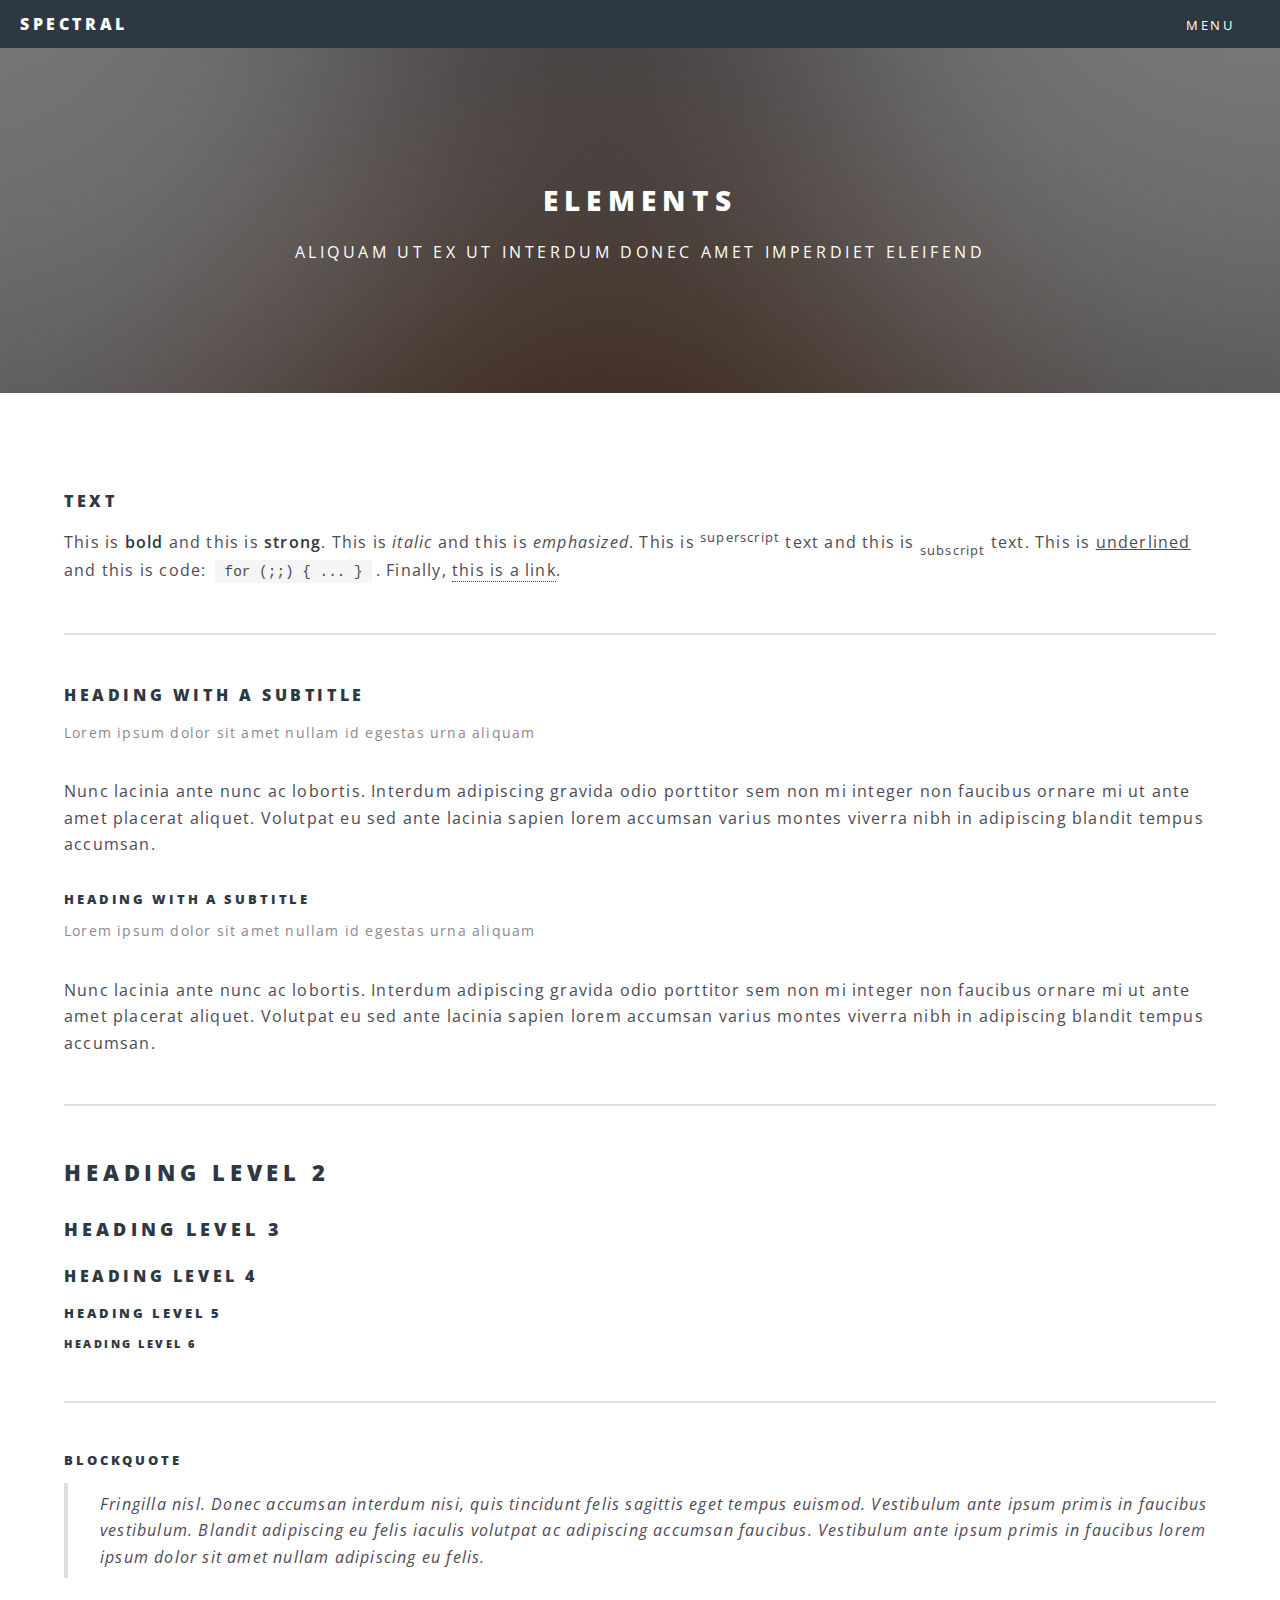
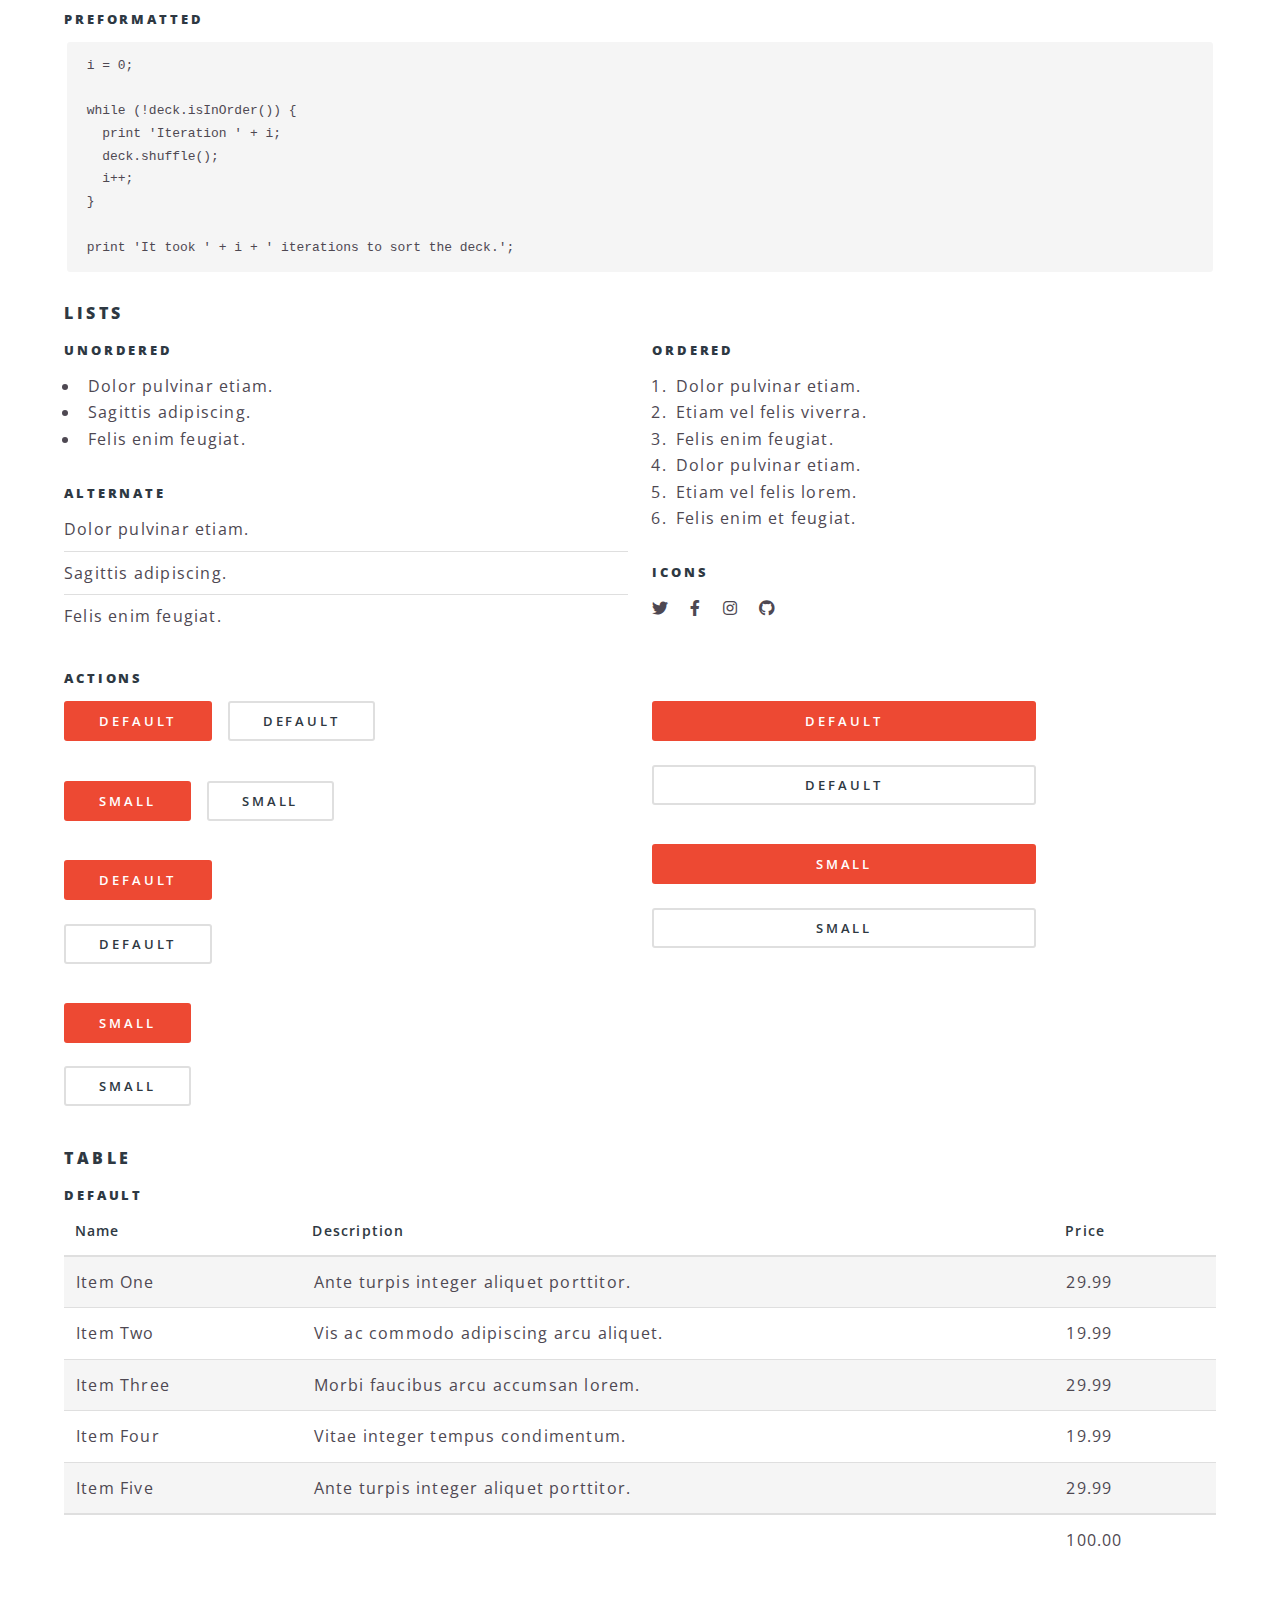
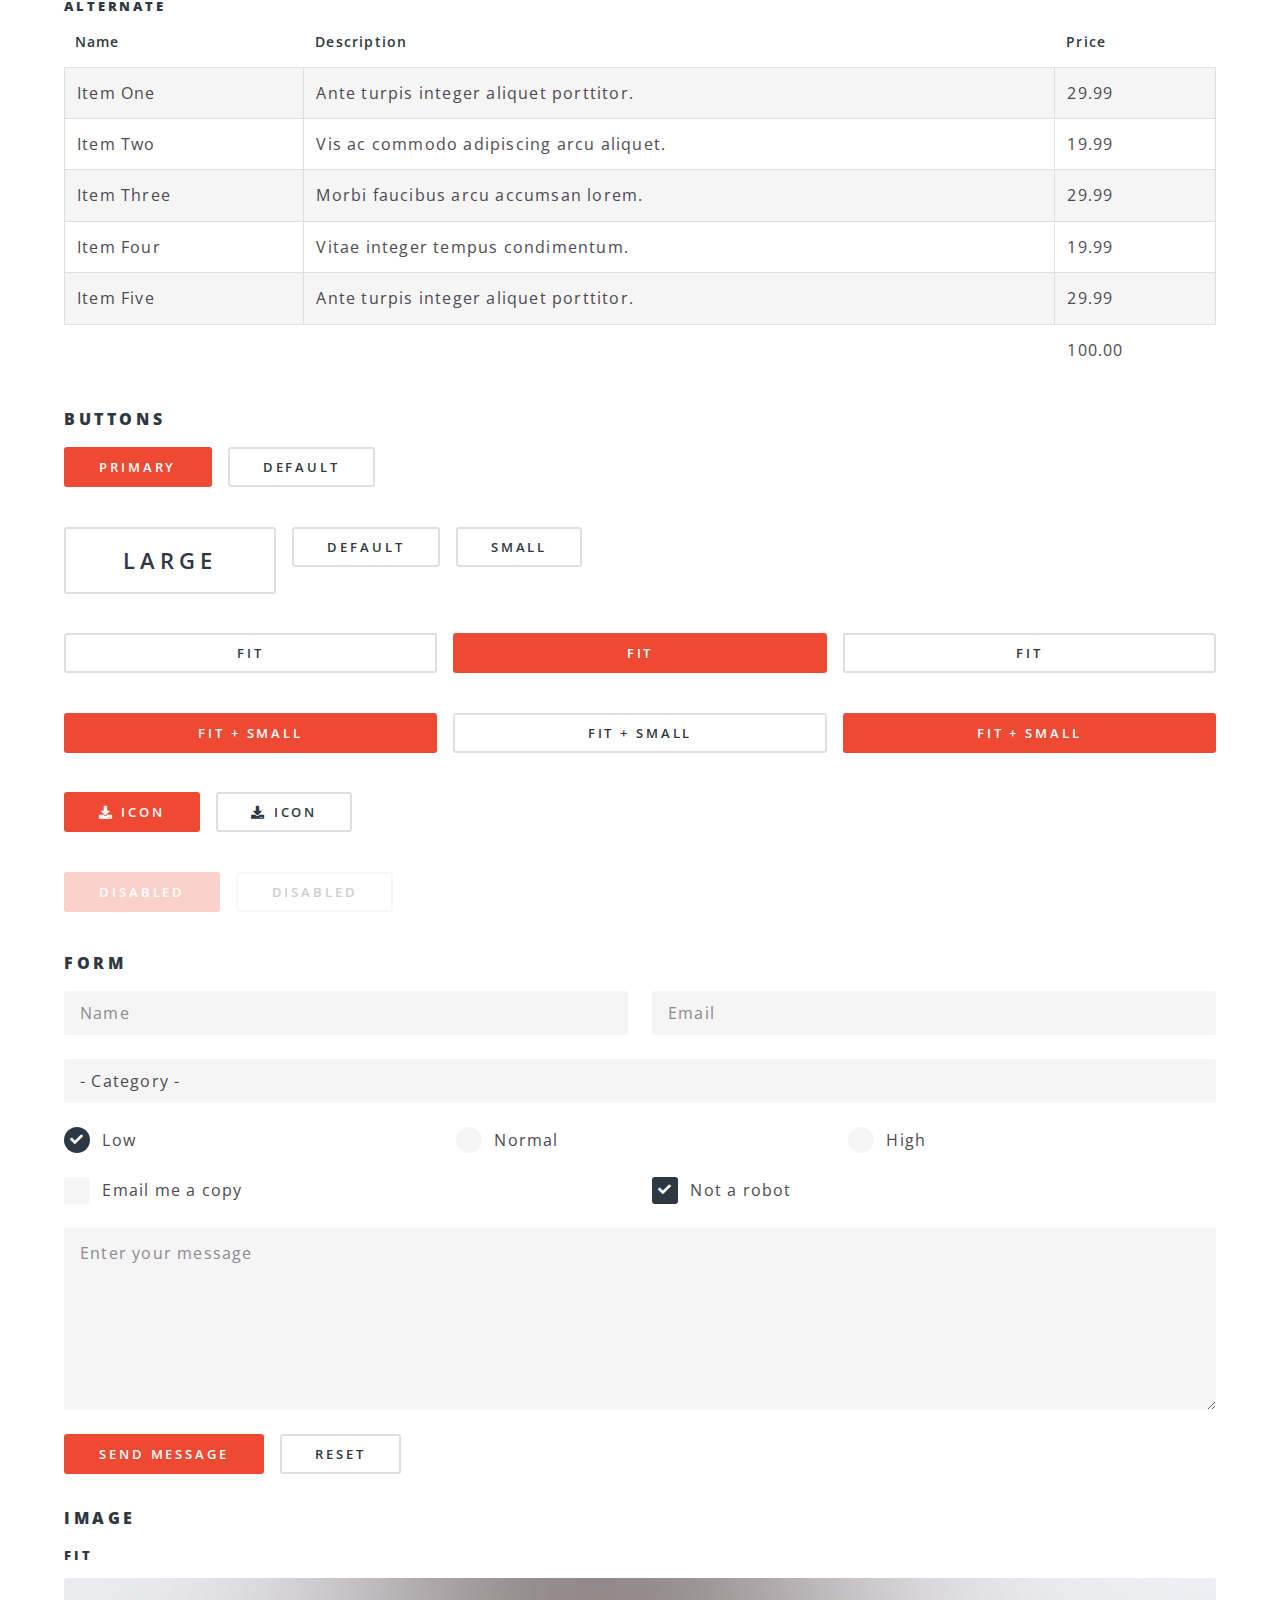
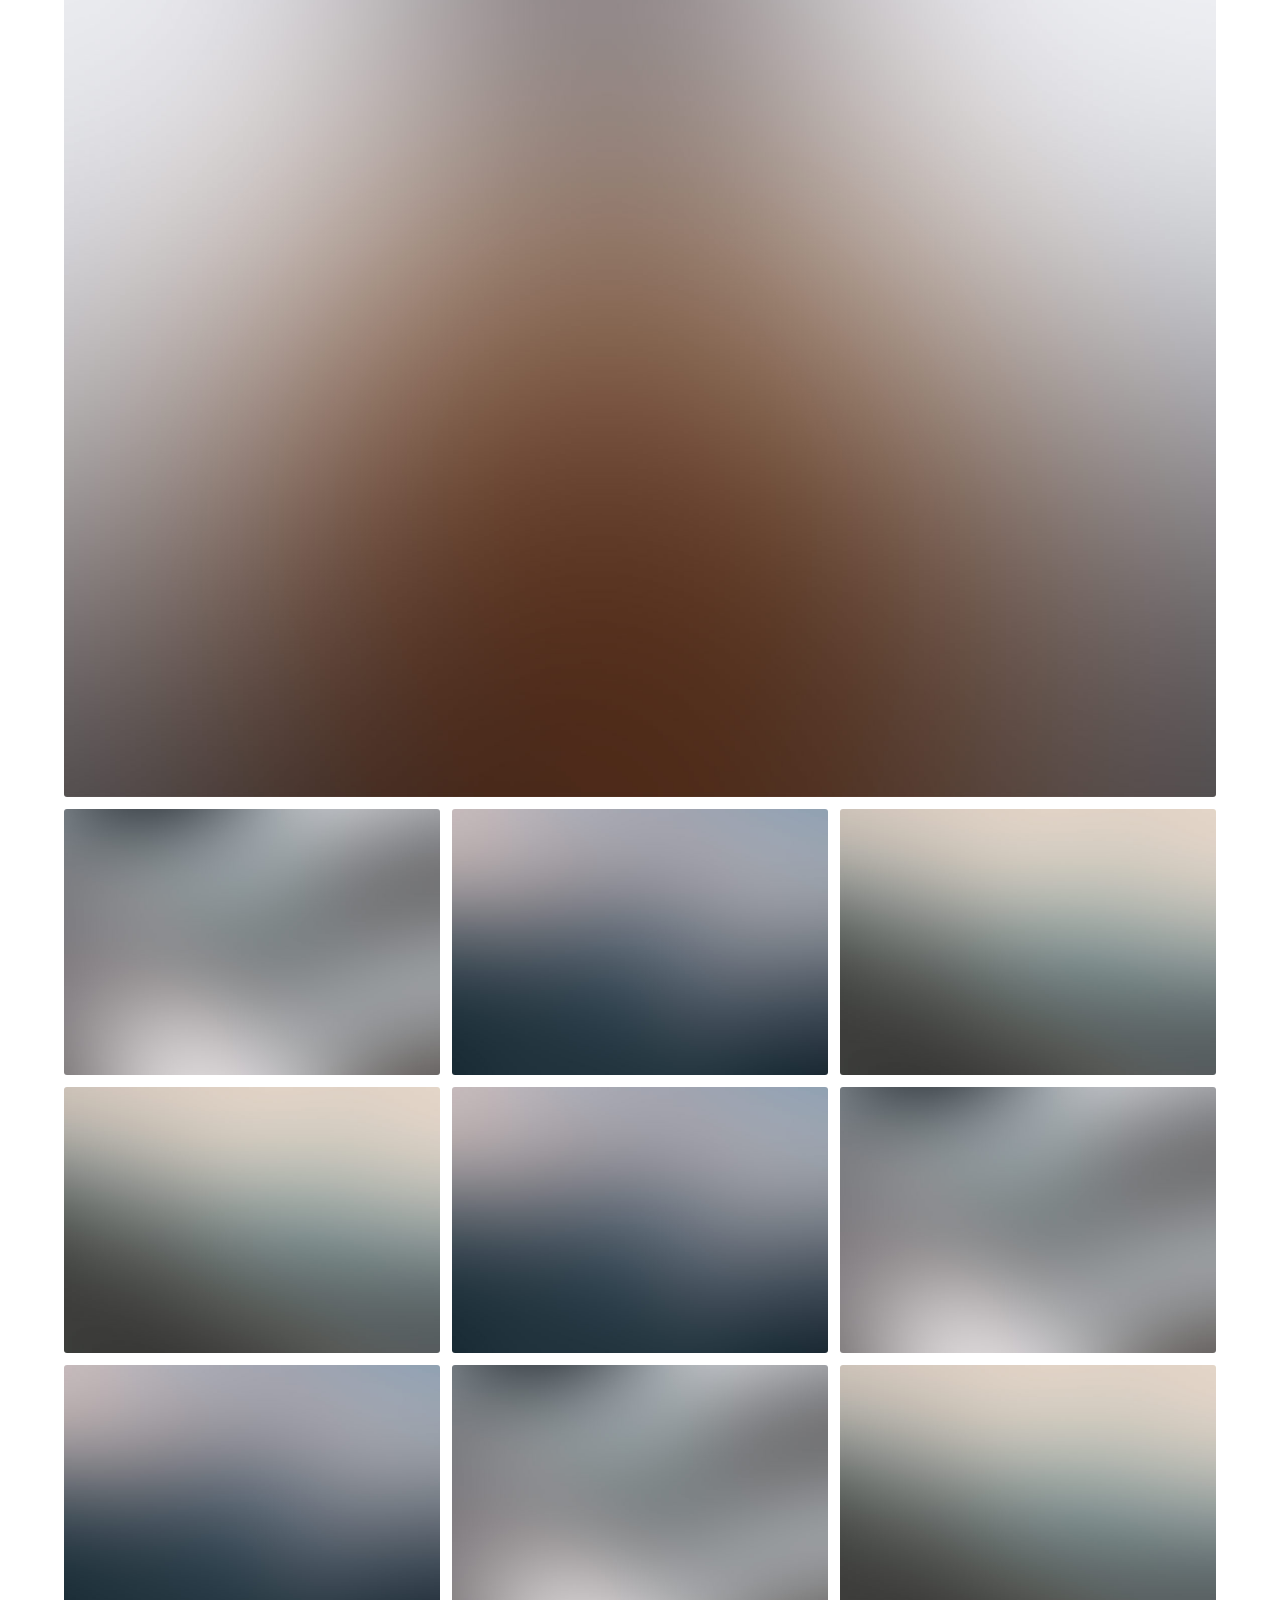
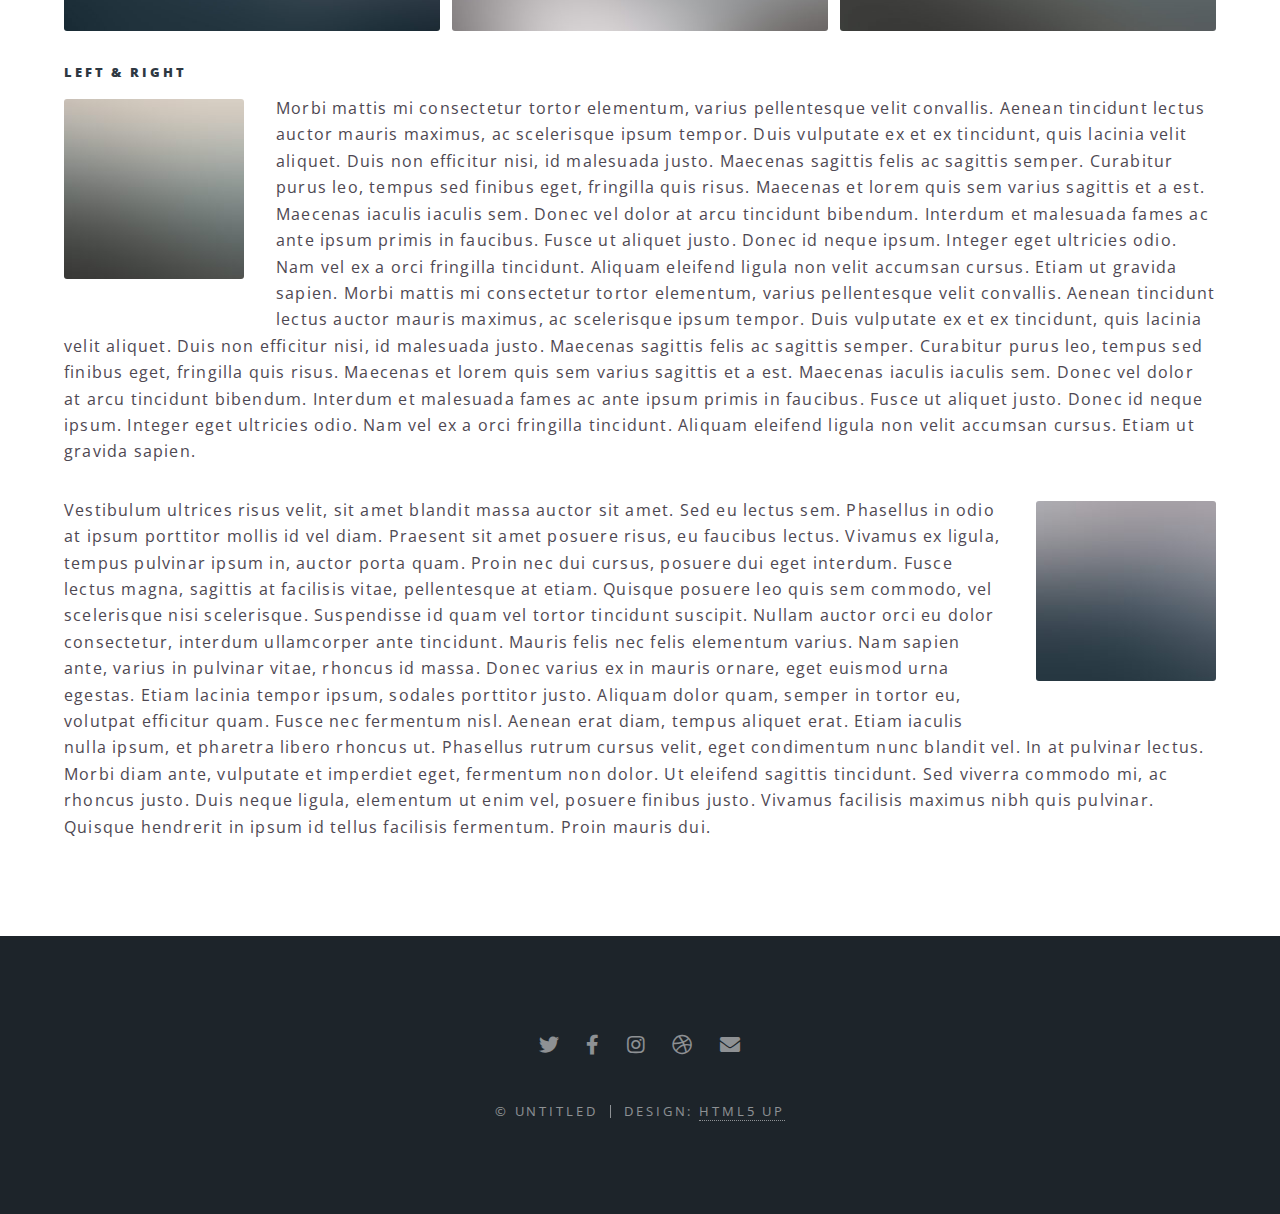
<file: elements.html>
<!DOCTYPE HTML>
<!--
	Spectral by HTML5 UP
	html5up.net | @ajlkn
	Free for personal and commercial use under the CCA 3.0 license (html5up.net/license)
-->
<html>
	<head>
		<title>Elements - Spectral by HTML5 UP</title>
		<meta charset="utf-8" />
		<meta name="viewport" content="width=device-width, initial-scale=1, user-scalable=no" />
		<link rel="stylesheet" href="assets/css/main.css" />
		<noscript><link rel="stylesheet" href="assets/css/noscript.css" /></noscript>
	</head>
	<body class="is-preload">

		<!-- Page Wrapper -->
			<div id="page-wrapper">

				<!-- Header -->
					<header id="header">
						<h1><a href="index.html">Spectral</a></h1>
						<nav id="nav">
							<ul>
								<li class="special">
									<a href="#menu" class="menuToggle"><span>Menu</span></a>
									<div id="menu">
										<ul>
											<li><a href="index.html">Home</a></li>
											<li><a href="generic.html">Generic</a></li>
											<li><a href="elements.html">Elements</a></li>
											<li><a href="#">Sign Up</a></li>
											<li><a href="#">Log In</a></li>
										</ul>
									</div>
								</li>
							</ul>
						</nav>
					</header>

				<!-- Main -->
					<article id="main">
						<header>
							<h2>Elements</h2>
							<p>Aliquam ut ex ut interdum donec amet imperdiet eleifend</p>
						</header>
						<section class="wrapper style5">
							<div class="inner">

								<section>
									<h4>Text</h4>
									<p>This is <b>bold</b> and this is <strong>strong</strong>. This is <i>italic</i> and this is <em>emphasized</em>.
									This is <sup>superscript</sup> text and this is <sub>subscript</sub> text.
									This is <u>underlined</u> and this is code: <code>for (;;) { ... }</code>. Finally, <a href="#">this is a link</a>.</p>
									<hr />
									<header>
										<h4>Heading with a Subtitle</h4>
										<p>Lorem ipsum dolor sit amet nullam id egestas urna aliquam</p>
									</header>
									<p>Nunc lacinia ante nunc ac lobortis. Interdum adipiscing gravida odio porttitor sem non mi integer non faucibus ornare mi ut ante amet placerat aliquet. Volutpat eu sed ante lacinia sapien lorem accumsan varius montes viverra nibh in adipiscing blandit tempus accumsan.</p>
									<header>
										<h5>Heading with a Subtitle</h5>
										<p>Lorem ipsum dolor sit amet nullam id egestas urna aliquam</p>
									</header>
									<p>Nunc lacinia ante nunc ac lobortis. Interdum adipiscing gravida odio porttitor sem non mi integer non faucibus ornare mi ut ante amet placerat aliquet. Volutpat eu sed ante lacinia sapien lorem accumsan varius montes viverra nibh in adipiscing blandit tempus accumsan.</p>
									<hr />
									<h2>Heading Level 2</h2>
									<h3>Heading Level 3</h3>
									<h4>Heading Level 4</h4>
									<h5>Heading Level 5</h5>
									<h6>Heading Level 6</h6>
									<hr />
									<h5>Blockquote</h5>
									<blockquote>Fringilla nisl. Donec accumsan interdum nisi, quis tincidunt felis sagittis eget tempus euismod. Vestibulum ante ipsum primis in faucibus vestibulum. Blandit adipiscing eu felis iaculis volutpat ac adipiscing accumsan faucibus. Vestibulum ante ipsum primis in faucibus lorem ipsum dolor sit amet nullam adipiscing eu felis.</blockquote>
									<h5>Preformatted</h5>
									<pre><code>i = 0;

while (!deck.isInOrder()) {
  print 'Iteration ' + i;
  deck.shuffle();
  i++;
}

print 'It took ' + i + ' iterations to sort the deck.';</code></pre>
								</section>

								<section>
									<h4>Lists</h4>
									<div class="row">
										<div class="col-6 col-12-medium">
											<h5>Unordered</h5>
											<ul>
												<li>Dolor pulvinar etiam.</li>
												<li>Sagittis adipiscing.</li>
												<li>Felis enim feugiat.</li>
											</ul>
											<h5>Alternate</h5>
											<ul class="alt">
												<li>Dolor pulvinar etiam.</li>
												<li>Sagittis adipiscing.</li>
												<li>Felis enim feugiat.</li>
											</ul>
										</div>
										<div class="col-6 col-12-medium">
											<h5>Ordered</h5>
											<ol>
												<li>Dolor pulvinar etiam.</li>
												<li>Etiam vel felis viverra.</li>
												<li>Felis enim feugiat.</li>
												<li>Dolor pulvinar etiam.</li>
												<li>Etiam vel felis lorem.</li>
												<li>Felis enim et feugiat.</li>
											</ol>
											<h5>Icons</h5>
											<ul class="icons">
												<li><a href="#" class="icon brands fa-twitter"><span class="label">Twitter</span></a></li>
												<li><a href="#" class="icon brands fa-facebook-f"><span class="label">Facebook</span></a></li>
												<li><a href="#" class="icon brands fa-instagram"><span class="label">Instagram</span></a></li>
												<li><a href="#" class="icon brands fa-github"><span class="label">Github</span></a></li>
											</ul>
										</div>
									</div>
									<h5>Actions</h5>
									<div class="row">
										<div class="col-6 col-12-medium">
											<ul class="actions">
												<li><a href="#" class="button primary">Default</a></li>
												<li><a href="#" class="button">Default</a></li>
											</ul>
											<ul class="actions small">
												<li><a href="#" class="button primary small">Small</a></li>
												<li><a href="#" class="button small">Small</a></li>
											</ul>
											<ul class="actions stacked">
												<li><a href="#" class="button primary">Default</a></li>
												<li><a href="#" class="button">Default</a></li>
											</ul>
											<ul class="actions stacked">
												<li><a href="#" class="button primary small">Small</a></li>
												<li><a href="#" class="button small">Small</a></li>
											</ul>
										</div>
										<div class="col-6 col-12-medium">
											<ul class="actions stacked">
												<li><a href="#" class="button primary fit">Default</a></li>
												<li><a href="#" class="button fit">Default</a></li>
											</ul>
											<ul class="actions stacked">
												<li><a href="#" class="button primary small fit">Small</a></li>
												<li><a href="#" class="button small fit">Small</a></li>
											</ul>
										</div>
									</div>
								</section>

								<section>
									<h4>Table</h4>
									<h5>Default</h5>
									<div class="table-wrapper">
										<table>
											<thead>
												<tr>
													<th>Name</th>
													<th>Description</th>
													<th>Price</th>
												</tr>
											</thead>
											<tbody>
												<tr>
													<td>Item One</td>
													<td>Ante turpis integer aliquet porttitor.</td>
													<td>29.99</td>
												</tr>
												<tr>
													<td>Item Two</td>
													<td>Vis ac commodo adipiscing arcu aliquet.</td>
													<td>19.99</td>
												</tr>
												<tr>
													<td>Item Three</td>
													<td> Morbi faucibus arcu accumsan lorem.</td>
													<td>29.99</td>
												</tr>
												<tr>
													<td>Item Four</td>
													<td>Vitae integer tempus condimentum.</td>
													<td>19.99</td>
												</tr>
												<tr>
													<td>Item Five</td>
													<td>Ante turpis integer aliquet porttitor.</td>
													<td>29.99</td>
												</tr>
											</tbody>
											<tfoot>
												<tr>
													<td colspan="2"></td>
													<td>100.00</td>
												</tr>
											</tfoot>
										</table>
									</div>

									<h5>Alternate</h5>
									<div class="table-wrapper">
										<table class="alt">
											<thead>
												<tr>
													<th>Name</th>
													<th>Description</th>
													<th>Price</th>
												</tr>
											</thead>
											<tbody>
												<tr>
													<td>Item One</td>
													<td>Ante turpis integer aliquet porttitor.</td>
													<td>29.99</td>
												</tr>
												<tr>
													<td>Item Two</td>
													<td>Vis ac commodo adipiscing arcu aliquet.</td>
													<td>19.99</td>
												</tr>
												<tr>
													<td>Item Three</td>
													<td> Morbi faucibus arcu accumsan lorem.</td>
													<td>29.99</td>
												</tr>
												<tr>
													<td>Item Four</td>
													<td>Vitae integer tempus condimentum.</td>
													<td>19.99</td>
												</tr>
												<tr>
													<td>Item Five</td>
													<td>Ante turpis integer aliquet porttitor.</td>
													<td>29.99</td>
												</tr>
											</tbody>
											<tfoot>
												<tr>
													<td colspan="2"></td>
													<td>100.00</td>
												</tr>
											</tfoot>
										</table>
									</div>
								</section>

								<section>
									<h4>Buttons</h4>
									<ul class="actions">
										<li><a href="#" class="button primary">Primary</a></li>
										<li><a href="#" class="button">Default</a></li>
									</ul>
									<ul class="actions">
										<li><a href="#" class="button large">Large</a></li>
										<li><a href="#" class="button">Default</a></li>
										<li><a href="#" class="button small">Small</a></li>
									</ul>
									<ul class="actions fit">
										<li><a href="#" class="button fit">Fit</a></li>
										<li><a href="#" class="button primary fit">Fit</a></li>
										<li><a href="#" class="button fit">Fit</a></li>
									</ul>
									<ul class="actions fit small">
										<li><a href="#" class="button primary fit small">Fit + Small</a></li>
										<li><a href="#" class="button fit small">Fit + Small</a></li>
										<li><a href="#" class="button primary fit small">Fit + Small</a></li>
									</ul>
									<ul class="actions">
										<li><a href="#" class="button primary icon solid fa-download">Icon</a></li>
										<li><a href="#" class="button icon solid fa-download">Icon</a></li>
									</ul>
									<ul class="actions">
										<li><span class="button primary disabled">Disabled</span></li>
										<li><span class="button disabled">Disabled</span></li>
									</ul>
								</section>

								<section>
									<h4>Form</h4>
									<form method="post" action="#">
										<div class="row gtr-uniform">
											<div class="col-6 col-12-xsmall">
												<input type="text" name="demo-name" id="demo-name" value="" placeholder="Name" />
											</div>
											<div class="col-6 col-12-xsmall">
												<input type="email" name="demo-email" id="demo-email" value="" placeholder="Email" />
											</div>
											<div class="col-12">
												<select name="demo-category" id="demo-category">
													<option value="">- Category -</option>
													<option value="1">Manufacturing</option>
													<option value="1">Shipping</option>
													<option value="1">Administration</option>
													<option value="1">Human Resources</option>
												</select>
											</div>
											<div class="col-4 col-12-small">
												<input type="radio" id="demo-priority-low" name="demo-priority" checked>
												<label for="demo-priority-low">Low</label>
											</div>
											<div class="col-4 col-12-small">
												<input type="radio" id="demo-priority-normal" name="demo-priority">
												<label for="demo-priority-normal">Normal</label>
											</div>
											<div class="col-4 col-12-small">
												<input type="radio" id="demo-priority-high" name="demo-priority">
												<label for="demo-priority-high">High</label>
											</div>
											<div class="col-6 col-12-small">
												<input type="checkbox" id="demo-copy" name="demo-copy">
												<label for="demo-copy">Email me a copy</label>
											</div>
											<div class="col-6 col-12-small">
												<input type="checkbox" id="demo-human" name="demo-human" checked>
												<label for="demo-human">Not a robot</label>
											</div>
											<div class="col-12">
												<textarea name="demo-message" id="demo-message" placeholder="Enter your message" rows="6"></textarea>
											</div>
											<div class="col-12">
												<ul class="actions">
													<li><input type="submit" value="Send Message" class="primary" /></li>
													<li><input type="reset" value="Reset" /></li>
												</ul>
											</div>
										</div>
									</form>
								</section>

								<section>
									<h4>Image</h4>
									<h5>Fit</h5>
									<div class="box alt">
										<div class="row gtr-50 gtr-uniform">
											<div class="col-12"><span class="image fit"><img src="images/banner.jpg" alt="" /></span></div>
											<div class="col-4"><span class="image fit"><img src="images/pic01.jpg" alt="" /></span></div>
											<div class="col-4"><span class="image fit"><img src="images/pic02.jpg" alt="" /></span></div>
											<div class="col-4"><span class="image fit"><img src="images/pic03.jpg" alt="" /></span></div>
											<div class="col-4"><span class="image fit"><img src="images/pic03.jpg" alt="" /></span></div>
											<div class="col-4"><span class="image fit"><img src="images/pic02.jpg" alt="" /></span></div>
											<div class="col-4"><span class="image fit"><img src="images/pic01.jpg" alt="" /></span></div>
											<div class="col-4"><span class="image fit"><img src="images/pic02.jpg" alt="" /></span></div>
											<div class="col-4"><span class="image fit"><img src="images/pic01.jpg" alt="" /></span></div>
											<div class="col-4"><span class="image fit"><img src="images/pic03.jpg" alt="" /></span></div>
										</div>
									</div>
									<h5>Left &amp; Right</h5>
									<p><span class="image left"><img src="images/pic04.jpg" alt="" /></span>Morbi mattis mi consectetur tortor elementum, varius pellentesque velit convallis. Aenean tincidunt lectus auctor mauris maximus, ac scelerisque ipsum tempor. Duis vulputate ex et ex tincidunt, quis lacinia velit aliquet. Duis non efficitur nisi, id malesuada justo. Maecenas sagittis felis ac sagittis semper. Curabitur purus leo, tempus sed finibus eget, fringilla quis risus. Maecenas et lorem quis sem varius sagittis et a est. Maecenas iaculis iaculis sem. Donec vel dolor at arcu tincidunt bibendum. Interdum et malesuada fames ac ante ipsum primis in faucibus. Fusce ut aliquet justo. Donec id neque ipsum. Integer eget ultricies odio. Nam vel ex a orci fringilla tincidunt. Aliquam eleifend ligula non velit accumsan cursus. Etiam ut gravida sapien. Morbi mattis mi consectetur tortor elementum, varius pellentesque velit convallis. Aenean tincidunt lectus auctor mauris maximus, ac scelerisque ipsum tempor. Duis vulputate ex et ex tincidunt, quis lacinia velit aliquet. Duis non efficitur nisi, id malesuada justo. Maecenas sagittis felis ac sagittis semper. Curabitur purus leo, tempus sed finibus eget, fringilla quis risus. Maecenas et lorem quis sem varius sagittis et a est. Maecenas iaculis iaculis sem. Donec vel dolor at arcu tincidunt bibendum. Interdum et malesuada fames ac ante ipsum primis in faucibus. Fusce ut aliquet justo. Donec id neque ipsum. Integer eget ultricies odio. Nam vel ex a orci fringilla tincidunt. Aliquam eleifend ligula non velit accumsan cursus. Etiam ut gravida sapien.</p>
									<p><span class="image right"><img src="images/pic05.jpg" alt="" /></span>Vestibulum ultrices risus velit, sit amet blandit massa auctor sit amet. Sed eu lectus sem. Phasellus in odio at ipsum porttitor mollis id vel diam. Praesent sit amet posuere risus, eu faucibus lectus. Vivamus ex ligula, tempus pulvinar ipsum in, auctor porta quam. Proin nec dui cursus, posuere dui eget interdum. Fusce lectus magna, sagittis at facilisis vitae, pellentesque at etiam. Quisque posuere leo quis sem commodo, vel scelerisque nisi scelerisque. Suspendisse id quam vel tortor tincidunt suscipit. Nullam auctor orci eu dolor consectetur, interdum ullamcorper ante tincidunt. Mauris felis nec felis elementum varius. Nam sapien ante, varius in pulvinar vitae, rhoncus id massa. Donec varius ex in mauris ornare, eget euismod urna egestas. Etiam lacinia tempor ipsum, sodales porttitor justo. Aliquam dolor quam, semper in tortor eu, volutpat efficitur quam. Fusce nec fermentum nisl. Aenean erat diam, tempus aliquet erat. Etiam iaculis nulla ipsum, et pharetra libero rhoncus ut. Phasellus rutrum cursus velit, eget condimentum nunc blandit vel. In at pulvinar lectus. Morbi diam ante, vulputate et imperdiet eget, fermentum non dolor. Ut eleifend sagittis tincidunt. Sed viverra commodo mi, ac rhoncus justo. Duis neque ligula, elementum ut enim vel, posuere finibus justo. Vivamus facilisis maximus nibh quis pulvinar. Quisque hendrerit in ipsum id tellus facilisis fermentum. Proin mauris dui.</p>
								</section>

							</div>
						</section>
					</article>

				<!-- Footer -->
					<footer id="footer">
						<ul class="icons">
							<li><a href="#" class="icon brands fa-twitter"><span class="label">Twitter</span></a></li>
							<li><a href="#" class="icon brands fa-facebook-f"><span class="label">Facebook</span></a></li>
							<li><a href="#" class="icon brands fa-instagram"><span class="label">Instagram</span></a></li>
							<li><a href="#" class="icon brands fa-dribbble"><span class="label">Dribbble</span></a></li>
							<li><a href="#" class="icon solid fa-envelope"><span class="label">Email</span></a></li>
						</ul>
						<ul class="copyright">
							<li>&copy; Untitled</li><li>Design: <a href="https://html5up.net">HTML5 UP</a></li>
						</ul>
					</footer>

			</div>

		<!-- Scripts -->
			<script src="assets/js/jquery.min.js"></script>
			<script src="assets/js/jquery.scrollex.min.js"></script>
			<script src="assets/js/jquery.scrolly.min.js"></script>
			<script src="assets/js/browser.min.js"></script>
			<script src="assets/js/breakpoints.min.js"></script>
			<script src="assets/js/util.js"></script>
			<script src="assets/js/main.js"></script>

	</body>
</html>
</file>
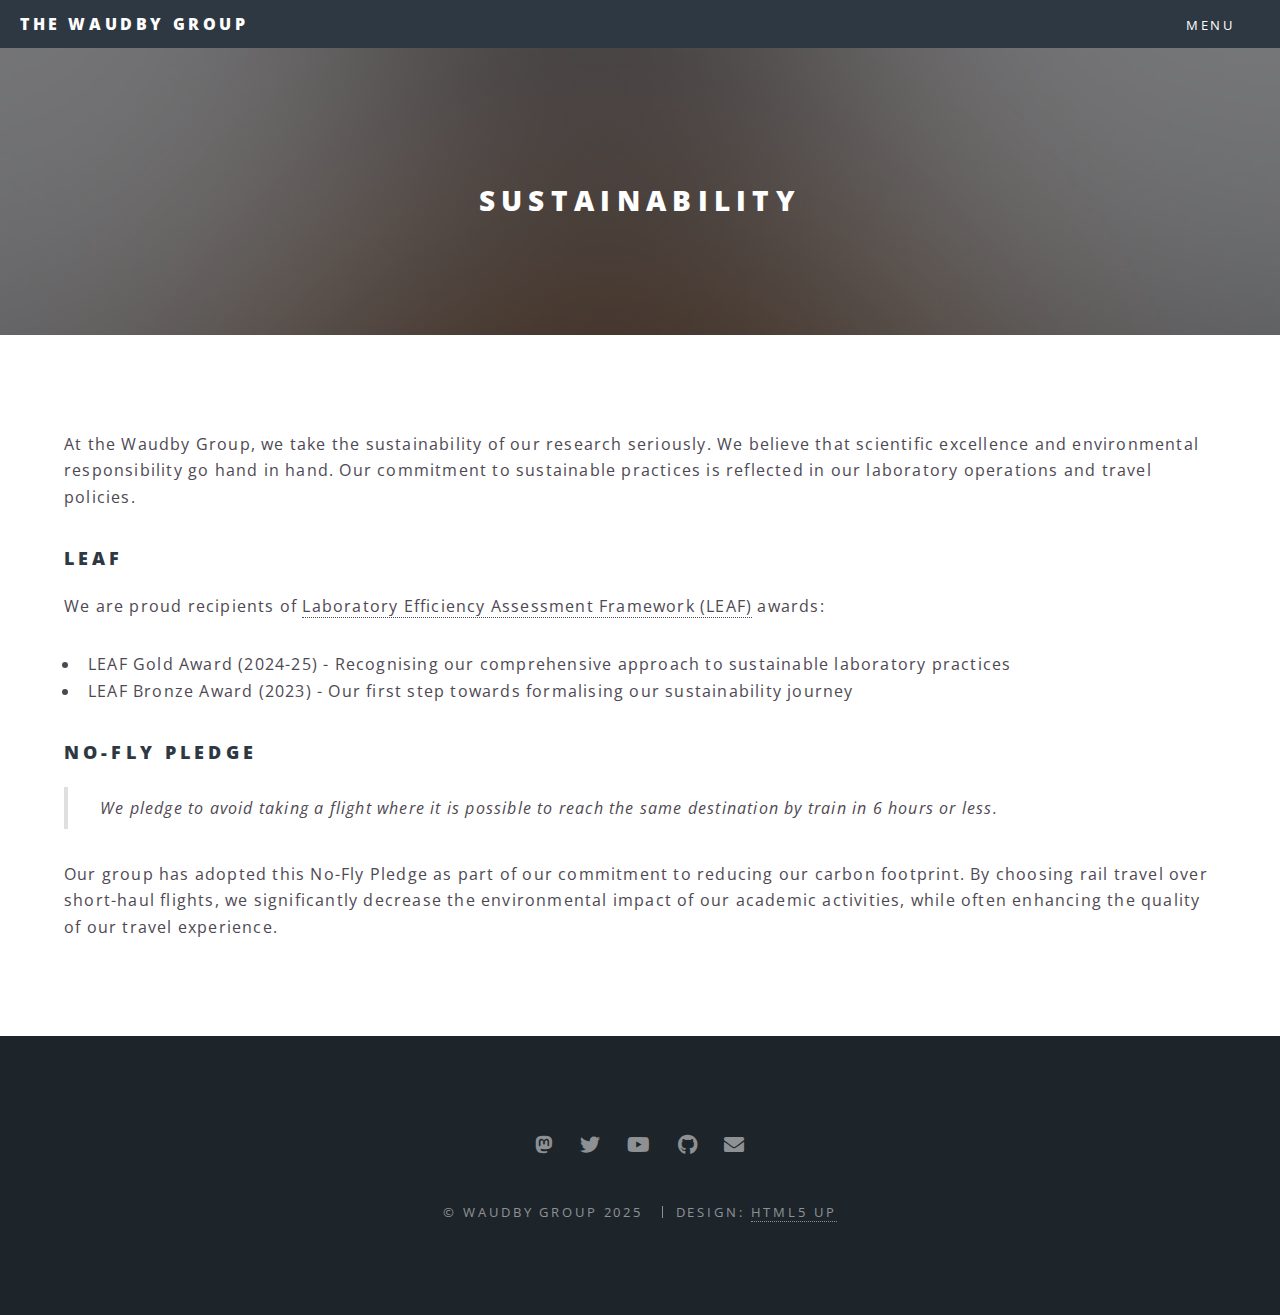
<file: sustainability.html>
<!DOCTYPE HTML>
<!--
	Spectral by HTML5 UP
	html5up.net | @ajlkn
	Free for personal and commercial use under the CCA 3.0 license (html5up.net/license)
-->
<html>

<head>
	<title>The Waudby Group | Sustainability</title>
	<meta charset="utf-8" />
	<meta name="viewport" content="width=device-width, initial-scale=1, user-scalable=no" />
	<link rel="stylesheet" href="assets/css/main.css" />
	<noscript>
		<link rel="stylesheet" href="assets/css/noscript.css" />
	</noscript>
</head>

<body class="is-preload">

	<!-- Page Wrapper -->
	<div id="page-wrapper">

		<!-- Header -->
		<header id="header">
			<h1><a href="index.html">The Waudby Group</a></h1>
			<nav id="nav">
				<ul>
					<li class="special">
						<a href="#menu" class="menuToggle"><span>Menu</span></a>
						<div id="menu">
							<ul>
								<li><a href="index.html"><i class="fa-solid fa-home"></i> Home</a></li>
								<li><a href="index.html#news"><i class="fa-solid fa-newspaper"></i> News</a></li>
								<li><a href="research.html"><i class="fa-solid fa-flask"></i> Research</a></li>
								<li><a href="teaching.html"><i class="fa-solid fa-person-chalkboard"></i> Teaching</a>
								</li>
								<li><a href="publications.html"><i class="fa-solid fa-book-open"></i> Publications</a>
								</li>
								<li><a href="software.html"><i class="fa-solid fa-code"></i> Software</a></li>
								<li><a href="facilities.html"><i class="fa-solid fa-magnet"></i> Facilities</a></li>
								<li><a href="sustainability.html"><i class="fa-solid fa-leaf"></i> Sustainability</a>
								</li>
								<li><a href="team.html"><i class="fa-solid fa-people-group"></i> Team</a></li>
								<li><a href="contact.html"><i class="fa-solid fa-envelope"></i> Contact</a></li>
								<li><a href="https://osf.io/qbxch/wiki/home/"><i class="fa-solid fa-user-lock"></i>
										Internal</a></li>
							</ul>
						</div>
					</li>
				</ul>
			</nav>
		</header>

		<!-- Main -->
		<article id="main">
			<header>
				<h2>Sustainability</h2>
			</header>
			<section class="wrapper style5" id="lecture-notes">
				<div class="inner">
					<p>At the Waudby Group, we take the sustainability of our research seriously. We believe that
						scientific excellence and environmental responsibility go hand in hand. Our commitment to
						sustainable practices is reflected in our laboratory operations and travel policies.</p>
					<h3>LEAF</h3>
					<p>
						We are proud recipients of <a
							href="https://www.ucl.ac.uk/sustainable/take-action/staff-action/leaf-laboratory-efficiency-assessment-framework">Laboratory
							Efficiency Assessment Framework (LEAF)</a> awards:</p>
					<ul>
						<li>LEAF Gold Award (2024-25) - Recognising our comprehensive approach to sustainable laboratory
							practices</li>
						<li>LEAF Bronze Award (2023) - Our first step towards formalising our sustainability journey
						</li>
					</ul>
					<h3>No-Fly Pledge</h3>
					<blockquote>
						We pledge to avoid taking a flight where it is possible to reach the same destination by
						train in 6 hours or less.
					</blockquote>
					<p>
						Our group has adopted this No-Fly Pledge as part of our commitment to reducing our carbon
						footprint. By choosing rail travel over short-haul flights, we significantly decrease the
						environmental impact of our academic activities, while often enhancing the quality of our travel
						experience.
					</p>

				</div>
			</section>
		</article>

		<!-- Footer -->
		<footer id="footer">
			<ul class="icons">
				<li><a rel="me" href="https://mstdn.science/@chriswaudby" class="icon brands fa-mastodon"><span
							class="label">Mastodon</span></a></li>
				<li><a href="https://www.twitter.com/chris_waudby" class="icon brands fa-twitter"><span
							class="label">Twitter</span></a></li>
				<li><a href="https://www.youtube.com/channel/UCIy84QJPphDhbNgPyIJZ5aA"
						class="icon brands fa-youtube"><span class="label">YouTube</span></a></li>
				<li><a href="https://github.com/waudbygroup/" class="icon brands fa-github"><span
							class="label">Github</span></a></li>
				<li><a href="contact.html" class="icon solid fa-envelope"><span class="label">Contact</span></a></li>
			</ul>
			<ul class="copyright">
				<li>&copy; Waudby Group 2025</li>
				<li>Design: <a href="https://html5up.net">HTML5 UP</a></li>
			</ul>
		</footer>


	</div>

	<!-- Scripts -->
	<script src="assets/js/jquery.min.js"></script>
	<script src="assets/js/jquery.scrollex.min.js"></script>
	<script src="assets/js/jquery.scrolly.min.js"></script>
	<script src="assets/js/browser.min.js"></script>
	<script src="assets/js/breakpoints.min.js"></script>
	<script src="assets/js/util.js"></script>
	<script src="assets/js/main.js"></script>

</body>

</html>
</file>
<file: assets/css/noscript.css>
/*
	Spectral by HTML5 UP
	html5up.net | @ajlkn
	Free for personal and commercial use under the CCA 3.0 license (html5up.net/license)
*/

/* Banner */

	body.is-preload #banner h2 {
		-moz-transform: none;
		-webkit-transform: none;
		-ms-transform: none;
		transform: none;
		opacity: 1;
	}

		body.is-preload #banner h2:before, body.is-preload #banner h2:after {
			width: 100%;
		}

	body.is-preload #banner .more {
		-moz-transform: none;
		-webkit-transform: none;
		-ms-transform: none;
		transform: none;
		opacity: 1;
	}

	body.is-preload #banner:after {
		opacity: 0;
	}
</file>
<file: assets/css/main.css>
@import url(fontawesome-all.min.css);
@import url("https://fonts.googleapis.com/css?family=Open+Sans:400,400italic,600,600italic,800,800italic");

/*
	Spectral by HTML5 UP
	html5up.net | @ajlkn
	Free for personal and commercial use under the CCA 3.0 license (html5up.net/license)
*/

html, body, div, span, applet, object,
iframe, h1, h2, h3, h4, h5, h6, p, blockquote,
pre, a, abbr, acronym, address, big, cite,
code, del, dfn, em, img, ins, kbd, q, s, samp,
small, strike, strong, sub, sup, tt, var, b,
u, i, center, dl, dt, dd, ol, ul, li, fieldset,
form, label, legend, table, caption, tbody,
tfoot, thead, tr, th, td, article, aside,
canvas, details, embed, figure, figcaption,
footer, header, hgroup, menu, nav, output, ruby,
section, summary, time, mark, audio, video {
	margin: 0;
	padding: 0;
	border: 0;
	font-size: 100%;
	font: inherit;
	vertical-align: baseline;}

article, aside, details, figcaption, figure,
footer, header, hgroup, menu, nav, section {
	display: block;}

body {
	line-height: 1;
}

ol, ul {
	list-style: none;
}

blockquote, q {
	quotes: none;
}

	blockquote:before, blockquote:after, q:before, q:after {
		content: '';
		content: none;
	}

table {
	border-collapse: collapse;
	border-spacing: 0;
}

body {
	-webkit-text-size-adjust: none;
}

mark {
	background-color: transparent;
	color: inherit;
}

input::-moz-focus-inner {
	border: 0;
	padding: 0;
}

input, select, textarea {
	-moz-appearance: none;
	-webkit-appearance: none;
	-ms-appearance: none;
	appearance: none;
}

/* Basic */

	@-ms-viewport {
		width: device-width;
	}

	html {
		box-sizing: border-box;
	}

	*, *:before, *:after {
		box-sizing: inherit;
	}

	body {
		background: #2e3842;
	}

		body.is-preload *, body.is-preload *:before, body.is-preload *:after {
			-moz-animation: none !important;
			-webkit-animation: none !important;
			-ms-animation: none !important;
			animation: none !important;
			-moz-transition: none !important;
			-webkit-transition: none !important;
			-ms-transition: none !important;
			transition: none !important;
		}

	body, input, select, textarea {
		color: #fff;
		font-family: "Open Sans", Helvetica, sans-serif;
		font-size: 15pt;
		font-weight: 400;
		letter-spacing: 0.075em;
		line-height: 1.65em;
	}

		@media screen and (max-width: 1680px) {

			body, input, select, textarea {
				font-size: 13pt;
			}

		}

		@media screen and (max-width: 1280px) {

			body, input, select, textarea {
				font-size: 12pt;
			}

		}

		@media screen and (max-width: 736px) {

			body, input, select, textarea {
				font-size: 11pt;
				letter-spacing: 0.0375em;
			}

		}

	a {
		-moz-transition: color 0.2s ease, border-bottom-color 0.2s ease;
		-webkit-transition: color 0.2s ease, border-bottom-color 0.2s ease;
		-ms-transition: color 0.2s ease, border-bottom-color 0.2s ease;
		transition: color 0.2s ease, border-bottom-color 0.2s ease;
		border-bottom: dotted 1px;
		color: inherit;
		text-decoration: none;
	}

		a:hover {
			border-bottom-color: transparent;
		}

	strong, b {
		color: #fff;
		font-weight: 600;
	}

	em, i {
		font-style: italic;
	}

	p {
		margin: 0 0 2em 0;
	}

	h1, h2, h3, h4, h5, h6 {
		color: #fff;
		font-weight: 800;
		letter-spacing: 0.225em;
		line-height: 1em;
		margin: 0 0 1em 0;
		text-transform: uppercase;
	}

		h1 a, h2 a, h3 a, h4 a, h5 a, h6 a {
			color: inherit;
			text-decoration: none;
		}

	h2 {
		font-size: 1.35em;
		line-height: 1.75em;
	}

		@media screen and (max-width: 736px) {

			h2 {
				font-size: 1.1em;
				line-height: 1.65em;
			}

		}

	h3 {
		font-size: 1.15em;
		line-height: 1.75em;
	}

		@media screen and (max-width: 736px) {

			h3 {
				font-size: 1em;
				line-height: 1.65em;
			}

		}

	h4 {
		font-size: 1em;
		line-height: 1.5em;
	}

	h5 {
		font-size: 0.8em;
		line-height: 1.5em;
	}

	h6 {
		font-size: 0.7em;
		line-height: 1.5em;
	}

	sub {
		font-size: 0.8em;
		position: relative;
		top: 0.5em;
	}

	sup {
		font-size: 0.8em;
		position: relative;
		top: -0.5em;
	}

	hr {
		border: 0;
		border-bottom: solid 2px #fff;
		margin: 3em 0;
	}

		hr.major {
			margin: 4.5em 0;
		}

	blockquote {
		border-left: solid 4px #fff;
		font-style: italic;
		margin: 0 0 2em 0;
		padding: 0.5em 0 0.5em 2em;
	}

	code {
		background: rgba(144, 144, 144, 0.25);
		border-radius: 3px;
		font-family: "Courier New", monospace;
		font-size: 0.9em;
		letter-spacing: 0;
		margin: 0 0.25em;
		padding: 0.25em 0.65em;
	}

	pre {
		-webkit-overflow-scrolling: touch;
		font-family: "Courier New", monospace;
		font-size: 0.9em;
		margin: 0 0 2em 0;
	}

		pre code {
			display: block;
			line-height: 1.75em;
			padding: 1em 1.5em;
			overflow-x: auto;
		}

	.align-left {
		text-align: left;
	}

	.align-center {
		text-align: center;
	}

	.align-right {
		text-align: right;
	}

/* Row */

	.row {
		display: flex;
		flex-wrap: wrap;
		box-sizing: border-box;
		align-items: stretch;
	}

		.row > * {
			box-sizing: border-box;
		}

		.row.gtr-uniform > * > :last-child {
			margin-bottom: 0;
		}

		.row.aln-left {
			justify-content: flex-start;
		}

		.row.aln-center {
			justify-content: center;
		}

		.row.aln-right {
			justify-content: flex-end;
		}

		.row.aln-top {
			align-items: flex-start;
		}

		.row.aln-middle {
			align-items: center;
		}

		.row.aln-bottom {
			align-items: flex-end;
		}

		.row > .imp {
			order: -1;
		}

		.row > .col-1 {
			width: 8.33333%;
		}

		.row > .off-1 {
			margin-left: 8.33333%;
		}

		.row > .col-2 {
			width: 16.66667%;
		}

		.row > .off-2 {
			margin-left: 16.66667%;
		}

		.row > .col-3 {
			width: 25%;
		}

		.row > .off-3 {
			margin-left: 25%;
		}

		.row > .col-4 {
			width: 33.33333%;
		}

		.row > .off-4 {
			margin-left: 33.33333%;
		}

		.row > .col-5 {
			width: 41.66667%;
		}

		.row > .off-5 {
			margin-left: 41.66667%;
		}

		.row > .col-6 {
			width: 50%;
		}

		.row > .off-6 {
			margin-left: 50%;
		}

		.row > .col-7 {
			width: 58.33333%;
		}

		.row > .off-7 {
			margin-left: 58.33333%;
		}

		.row > .col-8 {
			width: 66.66667%;
		}

		.row > .off-8 {
			margin-left: 66.66667%;
		}

		.row > .col-9 {
			width: 75%;
		}

		.row > .off-9 {
			margin-left: 75%;
		}

		.row > .col-10 {
			width: 83.33333%;
		}

		.row > .off-10 {
			margin-left: 83.33333%;
		}

		.row > .col-11 {
			width: 91.66667%;
		}

		.row > .off-11 {
			margin-left: 91.66667%;
		}

		.row > .col-12 {
			width: 100%;
		}

		.row > .off-12 {
			margin-left: 100%;
		}

		.row.gtr-0 {
			margin-top: 0;
			margin-left: 0em;
		}

			.row.gtr-0 > * {
				padding: 0 0 0 0em;
			}

			.row.gtr-0.gtr-uniform {
				margin-top: 0em;
			}

				.row.gtr-0.gtr-uniform > * {
					padding-top: 0em;
				}

		.row.gtr-25 {
			margin-top: 0;
			margin-left: -0.375em;
		}

			.row.gtr-25 > * {
				padding: 0 0 0 0.375em;
			}

			.row.gtr-25.gtr-uniform {
				margin-top: -0.375em;
			}

				.row.gtr-25.gtr-uniform > * {
					padding-top: 0.375em;
				}

		.row.gtr-50 {
			margin-top: 0;
			margin-left: -0.75em;
		}

			.row.gtr-50 > * {
				padding: 0 0 0 0.75em;
			}

			.row.gtr-50.gtr-uniform {
				margin-top: -0.75em;
			}

				.row.gtr-50.gtr-uniform > * {
					padding-top: 0.75em;
				}

		.row {
			margin-top: 0;
			margin-left: -1.5em;
		}

			.row > * {
				padding: 0 0 0 1.5em;
			}

			.row.gtr-uniform {
				margin-top: -1.5em;
			}

				.row.gtr-uniform > * {
					padding-top: 1.5em;
				}

		.row.gtr-150 {
			margin-top: 0;
			margin-left: -2.25em;
		}

			.row.gtr-150 > * {
				padding: 0 0 0 2.25em;
			}

			.row.gtr-150.gtr-uniform {
				margin-top: -2.25em;
			}

				.row.gtr-150.gtr-uniform > * {
					padding-top: 2.25em;
				}

		.row.gtr-200 {
			margin-top: 0;
			margin-left: -3em;
		}

			.row.gtr-200 > * {
				padding: 0 0 0 3em;
			}

			.row.gtr-200.gtr-uniform {
				margin-top: -3em;
			}

				.row.gtr-200.gtr-uniform > * {
					padding-top: 3em;
				}

		@media screen and (max-width: 1680px) {

			.row {
				display: flex;
				flex-wrap: wrap;
				box-sizing: border-box;
				align-items: stretch;
			}

				.row > * {
					box-sizing: border-box;
				}

				.row.gtr-uniform > * > :last-child {
					margin-bottom: 0;
				}

				.row.aln-left {
					justify-content: flex-start;
				}

				.row.aln-center {
					justify-content: center;
				}

				.row.aln-right {
					justify-content: flex-end;
				}

				.row.aln-top {
					align-items: flex-start;
				}

				.row.aln-middle {
					align-items: center;
				}

				.row.aln-bottom {
					align-items: flex-end;
				}

				.row > .imp-xlarge {
					order: -1;
				}

				.row > .col-1-xlarge {
					width: 8.33333%;
				}

				.row > .off-1-xlarge {
					margin-left: 8.33333%;
				}

				.row > .col-2-xlarge {
					width: 16.66667%;
				}

				.row > .off-2-xlarge {
					margin-left: 16.66667%;
				}

				.row > .col-3-xlarge {
					width: 25%;
				}

				.row > .off-3-xlarge {
					margin-left: 25%;
				}

				.row > .col-4-xlarge {
					width: 33.33333%;
				}

				.row > .off-4-xlarge {
					margin-left: 33.33333%;
				}

				.row > .col-5-xlarge {
					width: 41.66667%;
				}

				.row > .off-5-xlarge {
					margin-left: 41.66667%;
				}

				.row > .col-6-xlarge {
					width: 50%;
				}

				.row > .off-6-xlarge {
					margin-left: 50%;
				}

				.row > .col-7-xlarge {
					width: 58.33333%;
				}

				.row > .off-7-xlarge {
					margin-left: 58.33333%;
				}

				.row > .col-8-xlarge {
					width: 66.66667%;
				}

				.row > .off-8-xlarge {
					margin-left: 66.66667%;
				}

				.row > .col-9-xlarge {
					width: 75%;
				}

				.row > .off-9-xlarge {
					margin-left: 75%;
				}

				.row > .col-10-xlarge {
					width: 83.33333%;
				}

				.row > .off-10-xlarge {
					margin-left: 83.33333%;
				}

				.row > .col-11-xlarge {
					width: 91.66667%;
				}

				.row > .off-11-xlarge {
					margin-left: 91.66667%;
				}

				.row > .col-12-xlarge {
					width: 100%;
				}

				.row > .off-12-xlarge {
					margin-left: 100%;
				}

				.row.gtr-0 {
					margin-top: 0;
					margin-left: 0em;
				}

					.row.gtr-0 > * {
						padding: 0 0 0 0em;
					}

					.row.gtr-0.gtr-uniform {
						margin-top: 0em;
					}

						.row.gtr-0.gtr-uniform > * {
							padding-top: 0em;
						}

				.row.gtr-25 {
					margin-top: 0;
					margin-left: -0.375em;
				}

					.row.gtr-25 > * {
						padding: 0 0 0 0.375em;
					}

					.row.gtr-25.gtr-uniform {
						margin-top: -0.375em;
					}

						.row.gtr-25.gtr-uniform > * {
							padding-top: 0.375em;
						}

				.row.gtr-50 {
					margin-top: 0;
					margin-left: -0.75em;
				}

					.row.gtr-50 > * {
						padding: 0 0 0 0.75em;
					}

					.row.gtr-50.gtr-uniform {
						margin-top: -0.75em;
					}

						.row.gtr-50.gtr-uniform > * {
							padding-top: 0.75em;
						}

				.row {
					margin-top: 0;
					margin-left: -1.5em;
				}

					.row > * {
						padding: 0 0 0 1.5em;
					}

					.row.gtr-uniform {
						margin-top: -1.5em;
					}

						.row.gtr-uniform > * {
							padding-top: 1.5em;
						}

				.row.gtr-150 {
					margin-top: 0;
					margin-left: -2.25em;
				}

					.row.gtr-150 > * {
						padding: 0 0 0 2.25em;
					}

					.row.gtr-150.gtr-uniform {
						margin-top: -2.25em;
					}

						.row.gtr-150.gtr-uniform > * {
							padding-top: 2.25em;
						}

				.row.gtr-200 {
					margin-top: 0;
					margin-left: -3em;
				}

					.row.gtr-200 > * {
						padding: 0 0 0 3em;
					}

					.row.gtr-200.gtr-uniform {
						margin-top: -3em;
					}

						.row.gtr-200.gtr-uniform > * {
							padding-top: 3em;
						}

		}

		@media screen and (max-width: 1280px) {

			.row {
				display: flex;
				flex-wrap: wrap;
				box-sizing: border-box;
				align-items: stretch;
			}

				.row > * {
					box-sizing: border-box;
				}

				.row.gtr-uniform > * > :last-child {
					margin-bottom: 0;
				}

				.row.aln-left {
					justify-content: flex-start;
				}

				.row.aln-center {
					justify-content: center;
				}

				.row.aln-right {
					justify-content: flex-end;
				}

				.row.aln-top {
					align-items: flex-start;
				}

				.row.aln-middle {
					align-items: center;
				}

				.row.aln-bottom {
					align-items: flex-end;
				}

				.row > .imp-large {
					order: -1;
				}

				.row > .col-1-large {
					width: 8.33333%;
				}

				.row > .off-1-large {
					margin-left: 8.33333%;
				}

				.row > .col-2-large {
					width: 16.66667%;
				}

				.row > .off-2-large {
					margin-left: 16.66667%;
				}

				.row > .col-3-large {
					width: 25%;
				}

				.row > .off-3-large {
					margin-left: 25%;
				}

				.row > .col-4-large {
					width: 33.33333%;
				}

				.row > .off-4-large {
					margin-left: 33.33333%;
				}

				.row > .col-5-large {
					width: 41.66667%;
				}

				.row > .off-5-large {
					margin-left: 41.66667%;
				}

				.row > .col-6-large {
					width: 50%;
				}

				.row > .off-6-large {
					margin-left: 50%;
				}

				.row > .col-7-large {
					width: 58.33333%;
				}

				.row > .off-7-large {
					margin-left: 58.33333%;
				}

				.row > .col-8-large {
					width: 66.66667%;
				}

				.row > .off-8-large {
					margin-left: 66.66667%;
				}

				.row > .col-9-large {
					width: 75%;
				}

				.row > .off-9-large {
					margin-left: 75%;
				}

				.row > .col-10-large {
					width: 83.33333%;
				}

				.row > .off-10-large {
					margin-left: 83.33333%;
				}

				.row > .col-11-large {
					width: 91.66667%;
				}

				.row > .off-11-large {
					margin-left: 91.66667%;
				}

				.row > .col-12-large {
					width: 100%;
				}

				.row > .off-12-large {
					margin-left: 100%;
				}

				.row.gtr-0 {
					margin-top: 0;
					margin-left: 0em;
				}

					.row.gtr-0 > * {
						padding: 0 0 0 0em;
					}

					.row.gtr-0.gtr-uniform {
						margin-top: 0em;
					}

						.row.gtr-0.gtr-uniform > * {
							padding-top: 0em;
						}

				.row.gtr-25 {
					margin-top: 0;
					margin-left: -0.375em;
				}

					.row.gtr-25 > * {
						padding: 0 0 0 0.375em;
					}

					.row.gtr-25.gtr-uniform {
						margin-top: -0.375em;
					}

						.row.gtr-25.gtr-uniform > * {
							padding-top: 0.375em;
						}

				.row.gtr-50 {
					margin-top: 0;
					margin-left: -0.75em;
				}

					.row.gtr-50 > * {
						padding: 0 0 0 0.75em;
					}

					.row.gtr-50.gtr-uniform {
						margin-top: -0.75em;
					}

						.row.gtr-50.gtr-uniform > * {
							padding-top: 0.75em;
						}

				.row {
					margin-top: 0;
					margin-left: -1.5em;
				}

					.row > * {
						padding: 0 0 0 1.5em;
					}

					.row.gtr-uniform {
						margin-top: -1.5em;
					}

						.row.gtr-uniform > * {
							padding-top: 1.5em;
						}

				.row.gtr-150 {
					margin-top: 0;
					margin-left: -2.25em;
				}

					.row.gtr-150 > * {
						padding: 0 0 0 2.25em;
					}

					.row.gtr-150.gtr-uniform {
						margin-top: -2.25em;
					}

						.row.gtr-150.gtr-uniform > * {
							padding-top: 2.25em;
						}

				.row.gtr-200 {
					margin-top: 0;
					margin-left: -3em;
				}

					.row.gtr-200 > * {
						padding: 0 0 0 3em;
					}

					.row.gtr-200.gtr-uniform {
						margin-top: -3em;
					}

						.row.gtr-200.gtr-uniform > * {
							padding-top: 3em;
						}

		}

		@media screen and (max-width: 980px) {

			.row {
				display: flex;
				flex-wrap: wrap;
				box-sizing: border-box;
				align-items: stretch;
			}

				.row > * {
					box-sizing: border-box;
				}

				.row.gtr-uniform > * > :last-child {
					margin-bottom: 0;
				}

				.row.aln-left {
					justify-content: flex-start;
				}

				.row.aln-center {
					justify-content: center;
				}

				.row.aln-right {
					justify-content: flex-end;
				}

				.row.aln-top {
					align-items: flex-start;
				}

				.row.aln-middle {
					align-items: center;
				}

				.row.aln-bottom {
					align-items: flex-end;
				}

				.row > .imp-medium {
					order: -1;
				}

				.row > .col-1-medium {
					width: 8.33333%;
				}

				.row > .off-1-medium {
					margin-left: 8.33333%;
				}

				.row > .col-2-medium {
					width: 16.66667%;
				}

				.row > .off-2-medium {
					margin-left: 16.66667%;
				}

				.row > .col-3-medium {
					width: 25%;
				}

				.row > .off-3-medium {
					margin-left: 25%;
				}

				.row > .col-4-medium {
					width: 33.33333%;
				}

				.row > .off-4-medium {
					margin-left: 33.33333%;
				}

				.row > .col-5-medium {
					width: 41.66667%;
				}

				.row > .off-5-medium {
					margin-left: 41.66667%;
				}

				.row > .col-6-medium {
					width: 50%;
				}

				.row > .off-6-medium {
					margin-left: 50%;
				}

				.row > .col-7-medium {
					width: 58.33333%;
				}

				.row > .off-7-medium {
					margin-left: 58.33333%;
				}

				.row > .col-8-medium {
					width: 66.66667%;
				}

				.row > .off-8-medium {
					margin-left: 66.66667%;
				}

				.row > .col-9-medium {
					width: 75%;
				}

				.row > .off-9-medium {
					margin-left: 75%;
				}

				.row > .col-10-medium {
					width: 83.33333%;
				}

				.row > .off-10-medium {
					margin-left: 83.33333%;
				}

				.row > .col-11-medium {
					width: 91.66667%;
				}

				.row > .off-11-medium {
					margin-left: 91.66667%;
				}

				.row > .col-12-medium {
					width: 100%;
				}

				.row > .off-12-medium {
					margin-left: 100%;
				}

				.row.gtr-0 {
					margin-top: 0;
					margin-left: 0em;
				}

					.row.gtr-0 > * {
						padding: 0 0 0 0em;
					}

					.row.gtr-0.gtr-uniform {
						margin-top: 0em;
					}

						.row.gtr-0.gtr-uniform > * {
							padding-top: 0em;
						}

				.row.gtr-25 {
					margin-top: 0;
					margin-left: -0.375em;
				}

					.row.gtr-25 > * {
						padding: 0 0 0 0.375em;
					}

					.row.gtr-25.gtr-uniform {
						margin-top: -0.375em;
					}

						.row.gtr-25.gtr-uniform > * {
							padding-top: 0.375em;
						}

				.row.gtr-50 {
					margin-top: 0;
					margin-left: -0.75em;
				}

					.row.gtr-50 > * {
						padding: 0 0 0 0.75em;
					}

					.row.gtr-50.gtr-uniform {
						margin-top: -0.75em;
					}

						.row.gtr-50.gtr-uniform > * {
							padding-top: 0.75em;
						}

				.row {
					margin-top: 0;
					margin-left: -1.5em;
				}

					.row > * {
						padding: 0 0 0 1.5em;
					}

					.row.gtr-uniform {
						margin-top: -1.5em;
					}

						.row.gtr-uniform > * {
							padding-top: 1.5em;
						}

				.row.gtr-150 {
					margin-top: 0;
					margin-left: -2.25em;
				}

					.row.gtr-150 > * {
						padding: 0 0 0 2.25em;
					}

					.row.gtr-150.gtr-uniform {
						margin-top: -2.25em;
					}

						.row.gtr-150.gtr-uniform > * {
							padding-top: 2.25em;
						}

				.row.gtr-200 {
					margin-top: 0;
					margin-left: -3em;
				}

					.row.gtr-200 > * {
						padding: 0 0 0 3em;
					}

					.row.gtr-200.gtr-uniform {
						margin-top: -3em;
					}

						.row.gtr-200.gtr-uniform > * {
							padding-top: 3em;
						}

		}

		@media screen and (max-width: 736px) {

			.row {
				display: flex;
				flex-wrap: wrap;
				box-sizing: border-box;
				align-items: stretch;
			}

				.row > * {
					box-sizing: border-box;
				}

				.row.gtr-uniform > * > :last-child {
					margin-bottom: 0;
				}

				.row.aln-left {
					justify-content: flex-start;
				}

				.row.aln-center {
					justify-content: center;
				}

				.row.aln-right {
					justify-content: flex-end;
				}

				.row.aln-top {
					align-items: flex-start;
				}

				.row.aln-middle {
					align-items: center;
				}

				.row.aln-bottom {
					align-items: flex-end;
				}

				.row > .imp-small {
					order: -1;
				}

				.row > .col-1-small {
					width: 8.33333%;
				}

				.row > .off-1-small {
					margin-left: 8.33333%;
				}

				.row > .col-2-small {
					width: 16.66667%;
				}

				.row > .off-2-small {
					margin-left: 16.66667%;
				}

				.row > .col-3-small {
					width: 25%;
				}

				.row > .off-3-small {
					margin-left: 25%;
				}

				.row > .col-4-small {
					width: 33.33333%;
				}

				.row > .off-4-small {
					margin-left: 33.33333%;
				}

				.row > .col-5-small {
					width: 41.66667%;
				}

				.row > .off-5-small {
					margin-left: 41.66667%;
				}

				.row > .col-6-small {
					width: 50%;
				}

				.row > .off-6-small {
					margin-left: 50%;
				}

				.row > .col-7-small {
					width: 58.33333%;
				}

				.row > .off-7-small {
					margin-left: 58.33333%;
				}

				.row > .col-8-small {
					width: 66.66667%;
				}

				.row > .off-8-small {
					margin-left: 66.66667%;
				}

				.row > .col-9-small {
					width: 75%;
				}

				.row > .off-9-small {
					margin-left: 75%;
				}

				.row > .col-10-small {
					width: 83.33333%;
				}

				.row > .off-10-small {
					margin-left: 83.33333%;
				}

				.row > .col-11-small {
					width: 91.66667%;
				}

				.row > .off-11-small {
					margin-left: 91.66667%;
				}

				.row > .col-12-small {
					width: 100%;
				}

				.row > .off-12-small {
					margin-left: 100%;
				}

				.row.gtr-0 {
					margin-top: 0;
					margin-left: 0em;
				}

					.row.gtr-0 > * {
						padding: 0 0 0 0em;
					}

					.row.gtr-0.gtr-uniform {
						margin-top: 0em;
					}

						.row.gtr-0.gtr-uniform > * {
							padding-top: 0em;
						}

				.row.gtr-25 {
					margin-top: 0;
					margin-left: -0.375em;
				}

					.row.gtr-25 > * {
						padding: 0 0 0 0.375em;
					}

					.row.gtr-25.gtr-uniform {
						margin-top: -0.375em;
					}

						.row.gtr-25.gtr-uniform > * {
							padding-top: 0.375em;
						}

				.row.gtr-50 {
					margin-top: 0;
					margin-left: -0.75em;
				}

					.row.gtr-50 > * {
						padding: 0 0 0 0.75em;
					}

					.row.gtr-50.gtr-uniform {
						margin-top: -0.75em;
					}

						.row.gtr-50.gtr-uniform > * {
							padding-top: 0.75em;
						}

				.row {
					margin-top: 0;
					margin-left: -1.5em;
				}

					.row > * {
						padding: 0 0 0 1.5em;
					}

					.row.gtr-uniform {
						margin-top: -1.5em;
					}

						.row.gtr-uniform > * {
							padding-top: 1.5em;
						}

				.row.gtr-150 {
					margin-top: 0;
					margin-left: -2.25em;
				}

					.row.gtr-150 > * {
						padding: 0 0 0 2.25em;
					}

					.row.gtr-150.gtr-uniform {
						margin-top: -2.25em;
					}

						.row.gtr-150.gtr-uniform > * {
							padding-top: 2.25em;
						}

				.row.gtr-200 {
					margin-top: 0;
					margin-left: -3em;
				}

					.row.gtr-200 > * {
						padding: 0 0 0 3em;
					}

					.row.gtr-200.gtr-uniform {
						margin-top: -3em;
					}

						.row.gtr-200.gtr-uniform > * {
							padding-top: 3em;
						}

		}

		@media screen and (max-width: 480px) {

			.row {
				display: flex;
				flex-wrap: wrap;
				box-sizing: border-box;
				align-items: stretch;
			}

				.row > * {
					box-sizing: border-box;
				}

				.row.gtr-uniform > * > :last-child {
					margin-bottom: 0;
				}

				.row.aln-left {
					justify-content: flex-start;
				}

				.row.aln-center {
					justify-content: center;
				}

				.row.aln-right {
					justify-content: flex-end;
				}

				.row.aln-top {
					align-items: flex-start;
				}

				.row.aln-middle {
					align-items: center;
				}

				.row.aln-bottom {
					align-items: flex-end;
				}

				.row > .imp-xsmall {
					order: -1;
				}

				.row > .col-1-xsmall {
					width: 8.33333%;
				}

				.row > .off-1-xsmall {
					margin-left: 8.33333%;
				}

				.row > .col-2-xsmall {
					width: 16.66667%;
				}

				.row > .off-2-xsmall {
					margin-left: 16.66667%;
				}

				.row > .col-3-xsmall {
					width: 25%;
				}

				.row > .off-3-xsmall {
					margin-left: 25%;
				}

				.row > .col-4-xsmall {
					width: 33.33333%;
				}

				.row > .off-4-xsmall {
					margin-left: 33.33333%;
				}

				.row > .col-5-xsmall {
					width: 41.66667%;
				}

				.row > .off-5-xsmall {
					margin-left: 41.66667%;
				}

				.row > .col-6-xsmall {
					width: 50%;
				}

				.row > .off-6-xsmall {
					margin-left: 50%;
				}

				.row > .col-7-xsmall {
					width: 58.33333%;
				}

				.row > .off-7-xsmall {
					margin-left: 58.33333%;
				}

				.row > .col-8-xsmall {
					width: 66.66667%;
				}

				.row > .off-8-xsmall {
					margin-left: 66.66667%;
				}

				.row > .col-9-xsmall {
					width: 75%;
				}

				.row > .off-9-xsmall {
					margin-left: 75%;
				}

				.row > .col-10-xsmall {
					width: 83.33333%;
				}

				.row > .off-10-xsmall {
					margin-left: 83.33333%;
				}

				.row > .col-11-xsmall {
					width: 91.66667%;
				}

				.row > .off-11-xsmall {
					margin-left: 91.66667%;
				}

				.row > .col-12-xsmall {
					width: 100%;
				}

				.row > .off-12-xsmall {
					margin-left: 100%;
				}

				.row.gtr-0 {
					margin-top: 0;
					margin-left: 0em;
				}

					.row.gtr-0 > * {
						padding: 0 0 0 0em;
					}

					.row.gtr-0.gtr-uniform {
						margin-top: 0em;
					}

						.row.gtr-0.gtr-uniform > * {
							padding-top: 0em;
						}

				.row.gtr-25 {
					margin-top: 0;
					margin-left: -0.375em;
				}

					.row.gtr-25 > * {
						padding: 0 0 0 0.375em;
					}

					.row.gtr-25.gtr-uniform {
						margin-top: -0.375em;
					}

						.row.gtr-25.gtr-uniform > * {
							padding-top: 0.375em;
						}

				.row.gtr-50 {
					margin-top: 0;
					margin-left: -0.75em;
				}

					.row.gtr-50 > * {
						padding: 0 0 0 0.75em;
					}

					.row.gtr-50.gtr-uniform {
						margin-top: -0.75em;
					}

						.row.gtr-50.gtr-uniform > * {
							padding-top: 0.75em;
						}

				.row {
					margin-top: 0;
					margin-left: -1.5em;
				}

					.row > * {
						padding: 0 0 0 1.5em;
					}

					.row.gtr-uniform {
						margin-top: -1.5em;
					}

						.row.gtr-uniform > * {
							padding-top: 1.5em;
						}

				.row.gtr-150 {
					margin-top: 0;
					margin-left: -2.25em;
				}

					.row.gtr-150 > * {
						padding: 0 0 0 2.25em;
					}

					.row.gtr-150.gtr-uniform {
						margin-top: -2.25em;
					}

						.row.gtr-150.gtr-uniform > * {
							padding-top: 2.25em;
						}

				.row.gtr-200 {
					margin-top: 0;
					margin-left: -3em;
				}

					.row.gtr-200 > * {
						padding: 0 0 0 3em;
					}

					.row.gtr-200.gtr-uniform {
						margin-top: -3em;
					}

						.row.gtr-200.gtr-uniform > * {
							padding-top: 3em;
						}

		}

/* Section/Article */

	section.special, article.special {
		text-align: center;
	}

	header p {
		color: rgba(255, 255, 255, 0.5);
		position: relative;
		top: -0.25em;
	}

	header h3 + p {
		font-size: 1.1em;
	}

	header h4 + p,
	header h5 + p,
	header h6 + p {
		font-size: 0.9em;
	}

	header.major {
		margin: 0 0 3.5em 0;
	}

		header.major h2, header.major h3, header.major h4, header.major h5, header.major h6 {
			border-bottom: solid 2px #fff;
			display: inline-block;
			padding-bottom: 1em;
			position: relative;
		}

			header.major h2:after, header.major h3:after, header.major h4:after, header.major h5:after, header.major h6:after {
				content: '';
				display: block;
				height: 1px;
			}

		header.major p {
			color: #fff;
			top: 0;
		}

		@media screen and (max-width: 736px) {

			header.major {
				margin: 0 0 2em 0;
			}

		}

	@media screen and (max-width: 980px) {

		header br {
			display: none;
		}

	}

/* Form */

	form {
		margin: 0 0 2em 0;
	}

	label {
		color: #fff;
		display: block;
		font-size: 0.9em;
		font-weight: 600;
		margin: 0 0 1em 0;
	}

	input[type="text"],
	input[type="password"],
	input[type="email"],
	select,
	textarea {
		-moz-appearance: none;
		-webkit-appearance: none;
		-ms-appearance: none;
		appearance: none;
		background-color: rgba(144, 144, 144, 0.25);
		border-radius: 3px;
		border: none;
		color: inherit;
		display: block;
		outline: 0;
		padding: 0 1em;
		text-decoration: none;
		width: 100%;
	}

		input[type="text"]:invalid,
		input[type="password"]:invalid,
		input[type="email"]:invalid,
		select:invalid,
		textarea:invalid {
			box-shadow: none;
		}

		input[type="text"]:focus,
		input[type="password"]:focus,
		input[type="email"]:focus,
		select:focus,
		textarea:focus {
			box-shadow: 0 0 0 2px #21b2a6;
		}

	select {
		background-size: 1.25em;
		background-repeat: no-repeat;
		background-position: calc(100% - 1em) center;
		height: 2.75em;
		padding-right: 2.75em;
		text-overflow: ellipsis;
	}

		select:focus::-ms-value {
			background-color: transparent;
		}

		select::-ms-expand {
			display: none;
		}

	input[type="text"],
	input[type="password"],
	input[type="email"],
	select {
		height: 2.75em;
	}

	textarea {
		padding: 0.75em 1em;
	}

	input[type="checkbox"],
	input[type="radio"] {
		-moz-appearance: none;
		-webkit-appearance: none;
		-ms-appearance: none;
		appearance: none;
		display: block;
		float: left;
		margin-right: -2em;
		opacity: 0;
		width: 1em;
		z-index: -1;
	}

		input[type="checkbox"] + label,
		input[type="radio"] + label {
			text-decoration: none;
			color: #fff;
			cursor: pointer;
			display: inline-block;
			font-size: 1em;
			font-weight: 400;
			padding-left: 2.4em;
			padding-right: 0.75em;
			position: relative;
		}

			input[type="checkbox"] + label:before,
			input[type="radio"] + label:before {
				-moz-osx-font-smoothing: grayscale;
				-webkit-font-smoothing: antialiased;
				display: inline-block;
				font-style: normal;
				font-variant: normal;
				text-rendering: auto;
				line-height: 1;
				text-transform: none !important;
				font-family: 'Font Awesome 5 Free';
				font-weight: 900;
			}

			input[type="checkbox"] + label:before,
			input[type="radio"] + label:before {
				background: rgba(144, 144, 144, 0.25);
				border-radius: 3px;
				content: '';
				display: inline-block;
				font-size: 0.8em;
				height: 2.0625em;
				left: 0;
				line-height: 2.0625em;
				position: absolute;
				text-align: center;
				top: 0;
				width: 2.0625em;
			}

		input[type="checkbox"]:checked + label:before,
		input[type="radio"]:checked + label:before {
			background: #2e3842;
			color: #fff;
			content: '\f00c';
		}

		input[type="checkbox"]:focus + label:before,
		input[type="radio"]:focus + label:before {
			box-shadow: 0 0 0 2px #21b2a6;
		}

	input[type="checkbox"] + label:before {
		border-radius: 3px;
	}

	input[type="radio"] + label:before {
		border-radius: 100%;
	}

	::-webkit-input-placeholder {
		color: rgba(255, 255, 255, 0.5) !important;
		opacity: 1.0;
	}

	:-moz-placeholder {
		color: rgba(255, 255, 255, 0.5) !important;
		opacity: 1.0;
	}

	::-moz-placeholder {
		color: rgba(255, 255, 255, 0.5) !important;
		opacity: 1.0;
	}

	:-ms-input-placeholder {
		color: rgba(255, 255, 255, 0.5) !important;
		opacity: 1.0;
	}

/* Box */

	.box {
		border-radius: 3px;
		border: solid 2px #fff;
		margin-bottom: 2em;
		padding: 1.5em;
	}

		.box > :last-child,
		.box > :last-child > :last-child,
		.box > :last-child > :last-child > :last-child {
			margin-bottom: 0;
		}

		.box.alt {
			border: 0;
			border-radius: 0;
			padding: 0;
		}

/* Icon */

	.icon {
		text-decoration: none;
		border-bottom: none;
		position: relative;
	}

		.icon:before {
			-moz-osx-font-smoothing: grayscale;
			-webkit-font-smoothing: antialiased;
			display: inline-block;
			font-style: normal;
			font-variant: normal;
			text-rendering: auto;
			line-height: 1;
			text-transform: none !important;
			font-family: 'Font Awesome 5 Free';
			font-weight: 400;
		}

		.icon > .label {
			display: none;
		}

		.icon:before {
			line-height: inherit;
		}

		.icon.solid:before {
			font-weight: 900;
		}

		.icon.brands:before {
			font-family: 'Font Awesome 5 Brands';
		}

		.icon.major {
			-moz-transform: rotate(-45deg);
			-webkit-transform: rotate(-45deg);
			-ms-transform: rotate(-45deg);
			transform: rotate(-45deg);
			border-radius: 3px;
			border: solid 2px #fff;
			display: inline-block;
			font-size: 1.35em;
			height: calc(3em + 2px);
			line-height: 3em;
			text-align: center;
			width: calc(3em + 2px);
		}

			.icon.major:before {
				-moz-transform: rotate(45deg);
				-webkit-transform: rotate(45deg);
				-ms-transform: rotate(45deg);
				transform: rotate(45deg);
				display: inline-block;
				font-size: 1.5em;
			}

			@media screen and (max-width: 736px) {

				.icon.major {
					font-size: 1em;
				}

			}

		.icon.style1 {
			color: #00ffcc;
		}

		.icon.style2 {
			color: #00f0ff;
		}

		.icon.style3 {
			color: #76ddff;
		}

/* Image */

	.image {
		border-radius: 3px;
		border: 0;
		display: inline-block;
		position: relative;
	}

		.image img {
			border-radius: 3px;
			display: block;
		}

		.image.left {
			float: left;
			margin: 0 2em 2em 0;
			top: 0.25em;
		}

		.image.right {
			float: right;
			margin: 0 0 2em 2em;
			top: 0.25em;
		}

		.image.left, .image.right {
			max-width: 40%;
		}

			.image.left img, .image.right img {
				width: 100%;
			}

		.image.fit {
			display: block;
			margin: 0 0 2em 0;
			width: 100%;
		}

			.image.fit img {
				width: 100%;
			}

/* List */

	ol {
		list-style: decimal;
		margin: 0 0 2em 0;
		padding-left: 1.25em;
	}

		ol li {
			padding-left: 0.25em;
		}

	ul {
		list-style: disc;
		margin: 0 0 2em 0;
		padding-left: 1em;
	}

		ul li {
			padding-left: 0.5em;
		}

		ul.alt {
			list-style: none;
			padding-left: 0;
		}

			ul.alt li {
				border-top: solid 1px #fff;
				padding: 0.5em 0;
			}

				ul.alt li:first-child {
					border-top: 0;
					padding-top: 0;
				}

	dl {
		margin: 0 0 2em 0;
	}

/* Actions */

	ul.actions {
		display: -moz-flex;
		display: -webkit-flex;
		display: -ms-flex;
		display: flex;
		cursor: default;
		list-style: none;
		margin-left: -1em;
		padding-left: 0;
	}

		ul.actions li {
			padding: 0 0 0 1em;
			vertical-align: middle;
		}

		ul.actions.special {
			-moz-justify-content: center;
			-webkit-justify-content: center;
			-ms-justify-content: center;
			justify-content: center;
			width: 100%;
			margin-left: 0;
		}

			ul.actions.special li:first-child {
				padding-left: 0;
			}

		ul.actions.stacked {
			-moz-flex-direction: column;
			-webkit-flex-direction: column;
			-ms-flex-direction: column;
			flex-direction: column;
			margin-left: 0;
		}

			ul.actions.stacked li {
				padding: 1em 0 0 0;
			}

				ul.actions.stacked li:first-child {
					padding-top: 0;
				}

		ul.actions.fit {
			width: calc(100% + 1em);
		}

			ul.actions.fit li {
				-moz-flex-grow: 1;
				-webkit-flex-grow: 1;
				-ms-flex-grow: 1;
				flex-grow: 1;
				-moz-flex-shrink: 1;
				-webkit-flex-shrink: 1;
				-ms-flex-shrink: 1;
				flex-shrink: 1;
				width: 100%;
			}

				ul.actions.fit li > * {
					width: 100%;
				}

			ul.actions.fit.stacked {
				width: 100%;
			}

		@media screen and (max-width: 480px) {

			ul.actions:not(.fixed) {
				-moz-flex-direction: column;
				-webkit-flex-direction: column;
				-ms-flex-direction: column;
				flex-direction: column;
				margin-left: 0;
				width: 100% !important;
			}

				ul.actions:not(.fixed) li {
					-moz-flex-grow: 1;
					-webkit-flex-grow: 1;
					-ms-flex-grow: 1;
					flex-grow: 1;
					-moz-flex-shrink: 1;
					-webkit-flex-shrink: 1;
					-ms-flex-shrink: 1;
					flex-shrink: 1;
					padding: 1em 0 0 0;
					text-align: center;
					width: 100%;
				}

					ul.actions:not(.fixed) li > * {
						width: 100%;
					}

					ul.actions:not(.fixed) li:first-child {
						padding-top: 0;
					}

					ul.actions:not(.fixed) li input[type="submit"],
					ul.actions:not(.fixed) li input[type="reset"],
					ul.actions:not(.fixed) li input[type="button"],
					ul.actions:not(.fixed) li button,
					ul.actions:not(.fixed) li .button {
						width: 100%;
					}

						ul.actions:not(.fixed) li input[type="submit"].icon:before,
						ul.actions:not(.fixed) li input[type="reset"].icon:before,
						ul.actions:not(.fixed) li input[type="button"].icon:before,
						ul.actions:not(.fixed) li button.icon:before,
						ul.actions:not(.fixed) li .button.icon:before {
							margin-left: -0.5em;
						}

		}

/* Icons */

	ul.icons {
		cursor: default;
		list-style: none;
		padding-left: 0;
	}

		ul.icons li {
			display: inline-block;
			padding: 0 1em 0 0;
		}

			ul.icons li:last-child {
				padding-right: 0 !important;
			}

		ul.icons.major {
			padding: 1em 0;
		}

			ul.icons.major li {
				padding-right: 3.5em;
			}

				@media screen and (max-width: 736px) {

					ul.icons.major li {
						padding: 0 1em !important;
					}

				}

/* Table */

	.table-wrapper {
		-webkit-overflow-scrolling: touch;
		overflow-x: auto;
	}

	table {
		margin: 0 0 2em 0;
		width: 100%;
	}

		table tbody tr {
			border: solid 1px #fff;
			border-left: 0;
			border-right: 0;
		}

			table tbody tr:nth-child(2n + 1) {
				background-color: rgba(144, 144, 144, 0.25);
			}

		table td {
			padding: 0.75em 0.75em;
		}

		table th {
			color: #fff;
			font-size: 0.9em;
			font-weight: 600;
			padding: 0 0.75em 0.75em 0.75em;
			text-align: left;
		}

		table thead {
			border-bottom: solid 2px #fff;
		}

		table tfoot {
			border-top: solid 2px #fff;
		}

		table.alt {
			border-collapse: separate;
		}

			table.alt tbody tr td {
				border: solid 1px #fff;
				border-left-width: 0;
				border-top-width: 0;
			}

				table.alt tbody tr td:first-child {
					border-left-width: 1px;
				}

			table.alt tbody tr:first-child td {
				border-top-width: 1px;
			}

			table.alt thead {
				border-bottom: 0;
			}

			table.alt tfoot {
				border-top: 0;
			}

/* Button */

	input[type="submit"],
	input[type="reset"],
	input[type="button"],
	button,
	.button {
		-moz-appearance: none;
		-webkit-appearance: none;
		-ms-appearance: none;
		appearance: none;
		-moz-transition: background-color 0.2s ease-in-out, color 0.2s ease-in-out;
		-webkit-transition: background-color 0.2s ease-in-out, color 0.2s ease-in-out;
		-ms-transition: background-color 0.2s ease-in-out, color 0.2s ease-in-out;
		transition: background-color 0.2s ease-in-out, color 0.2s ease-in-out;
		background-color: transparent;
		border-radius: 3px;
		border: 0;
		box-shadow: inset 0 0 0 2px #fff;
		color: #fff;
		cursor: pointer;
		display: inline-block;
		font-size: 0.8em;
		font-weight: 600;
		height: 3.125em;
		letter-spacing: 0.225em;
		line-height: 3.125em;
		max-width: 30em;
		padding: 0 2.75em;
		text-align: center;
		text-decoration: none;
		text-transform: uppercase;
		white-space: nowrap;
		overflow: hidden;
		text-overflow: ellipsis;
	}

		input[type="submit"]:hover,
		input[type="reset"]:hover,
		input[type="button"]:hover,
		button:hover,
		.button:hover {
			background-color: rgba(144, 144, 144, 0.25);
		}

		input[type="submit"]:active,
		input[type="reset"]:active,
		input[type="button"]:active,
		button:active,
		.button:active {
			background-color: rgba(144, 144, 144, 0.5);
		}

		input[type="submit"].icon:before,
		input[type="reset"].icon:before,
		input[type="button"].icon:before,
		button.icon:before,
		.button.icon:before {
			margin-right: 0.5em;
		}

		input[type="submit"].fit,
		input[type="reset"].fit,
		input[type="button"].fit,
		button.fit,
		.button.fit {
			width: 100%;
		}

		input[type="submit"].small,
		input[type="reset"].small,
		input[type="button"].small,
		button.small,
		.button.small {
			font-size: 0.8em;
		}

		input[type="submit"].large,
		input[type="reset"].large,
		input[type="button"].large,
		button.large,
		.button.large {
			font-size: 1.35em;
		}

		input[type="submit"].primary,
		input[type="reset"].primary,
		input[type="button"].primary,
		button.primary,
		.button.primary {
			background-color: #ed4933;
			box-shadow: none !important;
			color: #ffffff !important;
		}

			input[type="submit"].primary:hover,
			input[type="reset"].primary:hover,
			input[type="button"].primary:hover,
			button.primary:hover,
			.button.primary:hover {
				background-color: #ef5e4a !important;
			}

			input[type="submit"].primary:active,
			input[type="reset"].primary:active,
			input[type="button"].primary:active,
			button.primary:active,
			.button.primary:active {
				background-color: #eb341c !important;
			}

		input[type="submit"].disabled, input[type="submit"]:disabled,
		input[type="reset"].disabled,
		input[type="reset"]:disabled,
		input[type="button"].disabled,
		input[type="button"]:disabled,
		button.disabled,
		button:disabled,
		.button.disabled,
		.button:disabled {
			pointer-events: none;
			opacity: 0.25;
		}

		@media screen and (max-width: 736px) {

			input[type="submit"],
			input[type="reset"],
			input[type="button"],
			button,
			.button {
				height: 3.75em;
				line-height: 3.75em;
			}

		}

/* Features */

	.features {
		display: -moz-flex;
		display: -webkit-flex;
		display: -ms-flex;
		display: flex;
		-moz-flex-wrap: wrap;
		-webkit-flex-wrap: wrap;
		-ms-flex-wrap: wrap;
		flex-wrap: wrap;
		-moz-justify-content: center;
		-webkit-justify-content: center;
		-ms-justify-content: center;
		justify-content: center;
		list-style: none;
		padding: 0;
		width: 100%;
	}

		.features li {
			padding: 4em 4em 2em 6em ;
			display: block;
			position: relative;
			text-align: left;
			width: 50%;
		}

			.features li:nth-child(1) {
				background-color: rgba(0, 0, 0, 0.035);
			}

			.features li:nth-child(2) {
				background-color: rgba(0, 0, 0, 0.07);
			}

			.features li:nth-child(3) {
				background-color: rgba(0, 0, 0, 0.105);
			}

			.features li:nth-child(4) {
				background-color: rgba(0, 0, 0, 0.14);
			}

			.features li:nth-child(5) {
				background-color: rgba(0, 0, 0, 0.175);
			}

			.features li:nth-child(6) {
				background-color: rgba(0, 0, 0, 0.21);
			}

			.features li:nth-child(7) {
				background-color: rgba(0, 0, 0, 0.245);
			}

			.features li:nth-child(8) {
				background-color: rgba(0, 0, 0, 0.28);
			}

			.features li:nth-child(9) {
				background-color: rgba(0, 0, 0, 0.315);
			}

			.features li:nth-child(10) {
				background-color: rgba(0, 0, 0, 0.35);
			}

			.features li:before {
				display: block;
				color: #00ffcc;
				position: absolute;
				left: 1.75em;
				top: 2.75em;
				font-size: 1.5em;
			}

			.features li:nth-child(1) {
				border-top-left-radius: 3px;
			}

			.features li:nth-child(2) {
				border-top-right-radius: 3px;
			}

			.features li:nth-last-child(1) {
				border-bottom-right-radius: 3px;
			}

			.features li:nth-last-child(2) {
				border-bottom-left-radius: 3px;
			}

			@media screen and (max-width: 980px) {

				.features li {
					padding: 3em 2em 1em 2em ;
					text-align: center;
				}

					.features li:before {
						left: 0;
						margin: 0 0 1em 0;
						position: relative;
						top: 0;
					}

			}

			@media screen and (max-width: 736px) {

				.features li {
					padding: 3em 0 1em 0 ;
					background-color: transparent !important;
					border-top: solid 2px #fff;
					width: 100%;
				}

					.features li:first-child {
						border-top: 0;
					}

			}

/* Spotlight */

	.spotlight {
		-moz-align-items: center;
		-webkit-align-items: center;
		-ms-align-items: center;
		align-items: center;
		display: -moz-flex;
		display: -webkit-flex;
		display: -ms-flex;
		display: flex;
	}

		.spotlight .image {
			-moz-order: 1;
			-webkit-order: 1;
			-ms-order: 1;
			order: 1;
			border-radius: 0;
			width: 40%;
		}

			.spotlight .image img {
				border-radius: 0;
				width: 100%;
			}

		.spotlight .content {
			padding: 2em 4em 0.1em 4em ;
			-moz-order: 2;
			-webkit-order: 2;
			-ms-order: 2;
			order: 2;
			max-width: 48em;
			width: 60%;
		}

		.spotlight:nth-child(2n) {
			-moz-flex-direction: row-reverse;
			-webkit-flex-direction: row-reverse;
			-ms-flex-direction: row-reverse;
			flex-direction: row-reverse;
		}

		.spotlight:nth-child(1) {
			background-color: rgba(0, 0, 0, 0.075);
		}

		.spotlight:nth-child(2) {
			background-color: rgba(0, 0, 0, 0.15);
		}

		.spotlight:nth-child(3) {
			background-color: rgba(0, 0, 0, 0.225);
		}

		.spotlight:nth-child(4) {
			background-color: rgba(0, 0, 0, 0.3);
		}

		.spotlight:nth-child(5) {
			background-color: rgba(0, 0, 0, 0.375);
		}

		.spotlight:nth-child(6) {
			background-color: rgba(0, 0, 0, 0.45);
		}

		.spotlight:nth-child(7) {
			background-color: rgba(0, 0, 0, 0.525);
		}

		.spotlight:nth-child(8) {
			background-color: rgba(0, 0, 0, 0.6);
		}

		.spotlight:nth-child(9) {
			background-color: rgba(0, 0, 0, 0.675);
		}

		.spotlight:nth-child(10) {
			background-color: rgba(0, 0, 0, 0.75);
		}

		@media screen and (max-width: 1280px) {

			.spotlight .image {
				width: 45%;
			}

			.spotlight .content {
				width: 55%;
			}

		}

		@media screen and (max-width: 980px) {

			.spotlight {
				display: block;
			}

				.spotlight br {
					display: none;
				}

				.spotlight .image {
					width: 100%;
				}

				.spotlight .content {
					padding: 4em 3em 2em 3em ;
					max-width: none;
					text-align: center;
					width: 100%;
				}

		}

		@media screen and (max-width: 736px) {

			.spotlight .content {
				padding: 3em 2em 1em 2em ;
			}

		}

/* Wrapper */

	.wrapper {
		padding: 6em 0 4em 0 ;
	}

		.wrapper > .inner {
			width: 60em;
			margin: 0 auto;
		}

			@media screen and (max-width: 1280px) {

				.wrapper > .inner {
					width: 90%;
				}

			}

			@media screen and (max-width: 980px) {

				.wrapper > .inner {
					width: 100%;
				}

			}

		.wrapper.alt {
			padding: 0;
		}

		.wrapper.style1 {
			background-color: #21b2a6;
			color: #c8ece9;
		}

			.wrapper.style1 strong, .wrapper.style1 b {
				color: #ffffff;
			}

			.wrapper.style1 h2, .wrapper.style1 h3, .wrapper.style1 h4, .wrapper.style1 h5, .wrapper.style1 h6 {
				color: #ffffff;
			}

			.wrapper.style1 hr {
				border-color: rgba(0, 0, 0, 0.125);
			}

			.wrapper.style1 blockquote {
				border-color: rgba(0, 0, 0, 0.125);
			}

			.wrapper.style1 code {
				background: rgba(255, 255, 255, 0.075);
			}

			.wrapper.style1 header p {
				color: #a6e0db;
			}

			.wrapper.style1 header.major h2, .wrapper.style1 header.major h3, .wrapper.style1 header.major h4, .wrapper.style1 header.major h5, .wrapper.style1 header.major h6 {
				border-color: rgba(0, 0, 0, 0.125);
			}

			.wrapper.style1 header.major p {
				color: #c8ece9;
			}

			.wrapper.style1 label {
				color: #ffffff;
			}

			.wrapper.style1 input[type="text"],
			.wrapper.style1 input[type="password"],
			.wrapper.style1 input[type="email"],
			.wrapper.style1 select,
			.wrapper.style1 textarea {
				background-color: rgba(255, 255, 255, 0.075);
			}

			.wrapper.style1 select {
				background-image: url("data:image/svg+xml;charset=utf8,%3Csvg xmlns='https://www.w3.org/2000/svg' width='40' height='40' preserveAspectRatio='none' viewBox='0 0 40 40'%3E%3Cpath d='M9.4,12.3l10.4,10.4l10.4-10.4c0.2-0.2,0.5-0.4,0.9-0.4c0.3,0,0.6,0.1,0.9,0.4l3.3,3.3c0.2,0.2,0.4,0.5,0.4,0.9 c0,0.4-0.1,0.6-0.4,0.9L20.7,31.9c-0.2,0.2-0.5,0.4-0.9,0.4c-0.3,0-0.6-0.1-0.9-0.4L4.3,17.3c-0.2-0.2-0.4-0.5-0.4-0.9 c0-0.4,0.1-0.6,0.4-0.9l3.3-3.3c0.2-0.2,0.5-0.4,0.9-0.4S9.1,12.1,9.4,12.3z' fill='rgba(0, 0, 0, 0.125)' /%3E%3C/svg%3E");
			}

				.wrapper.style1 select option {
					color: #ffffff;
					background: #21b2a6;
				}

			.wrapper.style1 input[type="checkbox"] + label,
			.wrapper.style1 input[type="radio"] + label {
				color: #c8ece9;
			}

				.wrapper.style1 input[type="checkbox"] + label:before,
				.wrapper.style1 input[type="radio"] + label:before {
					background: rgba(255, 255, 255, 0.075);
				}

			.wrapper.style1 input[type="checkbox"]:checked + label:before,
			.wrapper.style1 input[type="radio"]:checked + label:before {
				background: #ffffff;
				color: #21b2a6;
			}

			.wrapper.style1 ::-webkit-input-placeholder {
				color: #a6e0db !important;
			}

			.wrapper.style1 :-moz-placeholder {
				color: #a6e0db !important;
			}

			.wrapper.style1 ::-moz-placeholder {
				color: #a6e0db !important;
			}

			.wrapper.style1 :-ms-input-placeholder {
				color: #a6e0db !important;
			}

			.wrapper.style1 .formerize-placeholder {
				color: #a6e0db !important;
			}

			.wrapper.style1 .icon.major {
				border-color: rgba(0, 0, 0, 0.125);
			}

			.wrapper.style1 ul.alt li {
				border-color: rgba(0, 0, 0, 0.125);
			}

			.wrapper.style1 table tbody tr {
				border-color: rgba(0, 0, 0, 0.125);
			}

				.wrapper.style1 table tbody tr:nth-child(2n + 1) {
					background-color: rgba(255, 255, 255, 0.075);
				}

			.wrapper.style1 table th {
				color: #ffffff;
			}

			.wrapper.style1 table thead {
				border-color: rgba(0, 0, 0, 0.125);
			}

			.wrapper.style1 table tfoot {
				border-color: rgba(0, 0, 0, 0.125);
			}

			.wrapper.style1 table.alt tbody tr td {
				border-color: rgba(0, 0, 0, 0.125);
			}

			.wrapper.style1 input[type="submit"],
			.wrapper.style1 input[type="reset"],
			.wrapper.style1 input[type="button"],
			.wrapper.style1 button,
			.wrapper.style1 .button {
				box-shadow: inset 0 0 0 2px rgba(0, 0, 0, 0.125);
				color: #ffffff;
			}

				.wrapper.style1 input[type="submit"]:hover,
				.wrapper.style1 input[type="reset"]:hover,
				.wrapper.style1 input[type="button"]:hover,
				.wrapper.style1 button:hover,
				.wrapper.style1 .button:hover {
					background-color: rgba(255, 255, 255, 0.075);
				}

				.wrapper.style1 input[type="submit"]:active,
				.wrapper.style1 input[type="reset"]:active,
				.wrapper.style1 input[type="button"]:active,
				.wrapper.style1 button:active,
				.wrapper.style1 .button:active {
					background-color: rgba(255, 255, 255, 0.2);
				}

			@media screen and (max-width: 736px) {

				.wrapper.style1 .features li {
					border-top-color: rgba(0, 0, 0, 0.125);
				}

			}

		.wrapper.style2 {
			background-color: #2e3842;
		}

		.wrapper.style3 {
			background-color: #505393;
			color: #d3d4e4;
		}

			.wrapper.style3 strong, .wrapper.style3 b {
				color: #ffffff;
			}

			.wrapper.style3 h2, .wrapper.style3 h3, .wrapper.style3 h4, .wrapper.style3 h5, .wrapper.style3 h6 {
				color: #ffffff;
			}

			.wrapper.style3 hr {
				border-color: rgba(0, 0, 0, 0.125);
			}

			.wrapper.style3 blockquote {
				border-color: rgba(0, 0, 0, 0.125);
			}

			.wrapper.style3 code {
				background: rgba(255, 255, 255, 0.075);
			}

			.wrapper.style3 header p {
				color: #b9bad4;
			}

			.wrapper.style3 header.major h2, .wrapper.style3 header.major h3, .wrapper.style3 header.major h4, .wrapper.style3 header.major h5, .wrapper.style3 header.major h6 {
				border-color: rgba(0, 0, 0, 0.125);
			}

			.wrapper.style3 header.major p {
				color: #d3d4e4;
			}

			.wrapper.style3 label {
				color: #ffffff;
			}

			.wrapper.style3 input[type="text"],
			.wrapper.style3 input[type="password"],
			.wrapper.style3 input[type="email"],
			.wrapper.style3 select,
			.wrapper.style3 textarea {
				background-color: rgba(255, 255, 255, 0.075);
			}

			.wrapper.style3 select {
				background-image: url("data:image/svg+xml;charset=utf8,%3Csvg xmlns='https://www.w3.org/2000/svg' width='40' height='40' preserveAspectRatio='none' viewBox='0 0 40 40'%3E%3Cpath d='M9.4,12.3l10.4,10.4l10.4-10.4c0.2-0.2,0.5-0.4,0.9-0.4c0.3,0,0.6,0.1,0.9,0.4l3.3,3.3c0.2,0.2,0.4,0.5,0.4,0.9 c0,0.4-0.1,0.6-0.4,0.9L20.7,31.9c-0.2,0.2-0.5,0.4-0.9,0.4c-0.3,0-0.6-0.1-0.9-0.4L4.3,17.3c-0.2-0.2-0.4-0.5-0.4-0.9 c0-0.4,0.1-0.6,0.4-0.9l3.3-3.3c0.2-0.2,0.5-0.4,0.9-0.4S9.1,12.1,9.4,12.3z' fill='rgba(0, 0, 0, 0.125)' /%3E%3C/svg%3E");
			}

				.wrapper.style3 select option {
					color: #ffffff;
					background: #505393;
				}

			.wrapper.style3 input[type="checkbox"] + label,
			.wrapper.style3 input[type="radio"] + label {
				color: #d3d4e4;
			}

				.wrapper.style3 input[type="checkbox"] + label:before,
				.wrapper.style3 input[type="radio"] + label:before {
					background: rgba(255, 255, 255, 0.075);
				}

			.wrapper.style3 input[type="checkbox"]:checked + label:before,
			.wrapper.style3 input[type="radio"]:checked + label:before {
				background: #ffffff;
				color: #505393;
			}

			.wrapper.style3 ::-webkit-input-placeholder {
				color: #b9bad4 !important;
			}

			.wrapper.style3 :-moz-placeholder {
				color: #b9bad4 !important;
			}

			.wrapper.style3 ::-moz-placeholder {
				color: #b9bad4 !important;
			}

			.wrapper.style3 :-ms-input-placeholder {
				color: #b9bad4 !important;
			}

			.wrapper.style3 .formerize-placeholder {
				color: #b9bad4 !important;
			}

			.wrapper.style3 .icon.major {
				border-color: rgba(0, 0, 0, 0.125);
			}

			.wrapper.style3 ul.alt li {
				border-color: rgba(0, 0, 0, 0.125);
			}

			.wrapper.style3 table tbody tr {
				border-color: rgba(0, 0, 0, 0.125);
			}

				.wrapper.style3 table tbody tr:nth-child(2n + 1) {
					background-color: rgba(255, 255, 255, 0.075);
				}

			.wrapper.style3 table th {
				color: #ffffff;
			}

			.wrapper.style3 table thead {
				border-color: rgba(0, 0, 0, 0.125);
			}

			.wrapper.style3 table tfoot {
				border-color: rgba(0, 0, 0, 0.125);
			}

			.wrapper.style3 table.alt tbody tr td {
				border-color: rgba(0, 0, 0, 0.125);
			}

			.wrapper.style3 input[type="submit"],
			.wrapper.style3 input[type="reset"],
			.wrapper.style3 input[type="button"],
			.wrapper.style3 button,
			.wrapper.style3 .button {
				box-shadow: inset 0 0 0 2px rgba(0, 0, 0, 0.125);
				color: #ffffff;
			}

				.wrapper.style3 input[type="submit"]:hover,
				.wrapper.style3 input[type="reset"]:hover,
				.wrapper.style3 input[type="button"]:hover,
				.wrapper.style3 button:hover,
				.wrapper.style3 .button:hover {
					background-color: rgba(255, 255, 255, 0.075);
				}

				.wrapper.style3 input[type="submit"]:active,
				.wrapper.style3 input[type="reset"]:active,
				.wrapper.style3 input[type="button"]:active,
				.wrapper.style3 button:active,
				.wrapper.style3 .button:active {
					background-color: rgba(255, 255, 255, 0.2);
				}

			@media screen and (max-width: 736px) {

				.wrapper.style3 .features li {
					border-top-color: rgba(0, 0, 0, 0.125);
				}

			}

		.wrapper.style4 {
			background-color: transparent;
		}

		.wrapper.style5 {
			background-color: #ffffff;
			color: #4E4852;
		}

			.wrapper.style5 strong, .wrapper.style5 b {
				color: #2E3842;
			}

			.wrapper.style5 h2, .wrapper.style5 h3, .wrapper.style5 h4, .wrapper.style5 h5, .wrapper.style5 h6 {
				color: #2E3842;
			}

			.wrapper.style5 hr {
				border-color: #dfdfdf;
			}

			.wrapper.style5 blockquote {
				border-color: #dfdfdf;
			}

			.wrapper.style5 code {
				background: rgba(0, 0, 0, 0.0375);
			}

			.wrapper.style5 header p {
				color: #8E8892;
			}

			.wrapper.style5 header.major h2, .wrapper.style5 header.major h3, .wrapper.style5 header.major h4, .wrapper.style5 header.major h5, .wrapper.style5 header.major h6 {
				border-color: #dfdfdf;
			}

			.wrapper.style5 header.major p {
				color: #4E4852;
			}

			.wrapper.style5 label {
				color: #2E3842;
			}

			.wrapper.style5 input[type="text"],
			.wrapper.style5 input[type="password"],
			.wrapper.style5 input[type="email"],
			.wrapper.style5 select,
			.wrapper.style5 textarea {
				background-color: rgba(0, 0, 0, 0.0375);
			}

			.wrapper.style5 select {
				background-image: url("data:image/svg+xml;charset=utf8,%3Csvg xmlns='https://www.w3.org/2000/svg' width='40' height='40' preserveAspectRatio='none' viewBox='0 0 40 40'%3E%3Cpath d='M9.4,12.3l10.4,10.4l10.4-10.4c0.2-0.2,0.5-0.4,0.9-0.4c0.3,0,0.6,0.1,0.9,0.4l3.3,3.3c0.2,0.2,0.4,0.5,0.4,0.9 c0,0.4-0.1,0.6-0.4,0.9L20.7,31.9c-0.2,0.2-0.5,0.4-0.9,0.4c-0.3,0-0.6-0.1-0.9-0.4L4.3,17.3c-0.2-0.2-0.4-0.5-0.4-0.9 c0-0.4,0.1-0.6,0.4-0.9l3.3-3.3c0.2-0.2,0.5-0.4,0.9-0.4S9.1,12.1,9.4,12.3z' fill='%23dfdfdf' /%3E%3C/svg%3E");
			}

				.wrapper.style5 select option {
					color: #2E3842;
					background: #ffffff;
				}

			.wrapper.style5 input[type="checkbox"] + label,
			.wrapper.style5 input[type="radio"] + label {
				color: #4E4852;
			}

				.wrapper.style5 input[type="checkbox"] + label:before,
				.wrapper.style5 input[type="radio"] + label:before {
					background: rgba(0, 0, 0, 0.0375);
				}

			.wrapper.style5 input[type="checkbox"]:checked + label:before,
			.wrapper.style5 input[type="radio"]:checked + label:before {
				background: #2E3842;
				color: #ffffff;
			}

			.wrapper.style5 ::-webkit-input-placeholder {
				color: #8E8892 !important;
			}

			.wrapper.style5 :-moz-placeholder {
				color: #8E8892 !important;
			}

			.wrapper.style5 ::-moz-placeholder {
				color: #8E8892 !important;
			}

			.wrapper.style5 :-ms-input-placeholder {
				color: #8E8892 !important;
			}

			.wrapper.style5 .formerize-placeholder {
				color: #8E8892 !important;
			}

			.wrapper.style5 .icon.major {
				border-color: #dfdfdf;
			}

			.wrapper.style5 ul.alt li {
				border-color: #dfdfdf;
			}

			.wrapper.style5 table tbody tr {
				border-color: #dfdfdf;
			}

				.wrapper.style5 table tbody tr:nth-child(2n + 1) {
					background-color: rgba(0, 0, 0, 0.0375);
				}

			.wrapper.style5 table th {
				color: #2E3842;
			}

			.wrapper.style5 table thead {
				border-color: #dfdfdf;
			}

			.wrapper.style5 table tfoot {
				border-color: #dfdfdf;
			}

			.wrapper.style5 table.alt tbody tr td {
				border-color: #dfdfdf;
			}

			.wrapper.style5 input[type="submit"],
			.wrapper.style5 input[type="reset"],
			.wrapper.style5 input[type="button"],
			.wrapper.style5 button,
			.wrapper.style5 .button {
				box-shadow: inset 0 0 0 2px #dfdfdf;
				color: #2E3842;
			}

				.wrapper.style5 input[type="submit"]:hover,
				.wrapper.style5 input[type="reset"]:hover,
				.wrapper.style5 input[type="button"]:hover,
				.wrapper.style5 button:hover,
				.wrapper.style5 .button:hover {
					background-color: rgba(0, 0, 0, 0.0375);
				}

				.wrapper.style5 input[type="submit"]:active,
				.wrapper.style5 input[type="reset"]:active,
				.wrapper.style5 input[type="button"]:active,
				.wrapper.style5 button:active,
				.wrapper.style5 .button:active {
					background-color: rgba(0, 0, 0, 0.1);
				}

			@media screen and (max-width: 736px) {

				.wrapper.style5 .features li {
					border-top-color: #dfdfdf;
				}

			}

		@media screen and (max-width: 980px) {

			.wrapper {
				padding: 4em 3em 2em 3em ;
			}

		}

		@media screen and (max-width: 736px) {

			.wrapper {
				padding: 3em 2em 1em 2em ;
			}

		}

/* Page Wrapper + Menu */

	#page-wrapper {
		-moz-transition: opacity 0.5s ease;
		-webkit-transition: opacity 0.5s ease;
		-ms-transition: opacity 0.5s ease;
		transition: opacity 0.5s ease;
		opacity: 1;
		padding-top: 3em;
	}

		#page-wrapper:before {
			background: rgba(0, 0, 0, 0);
			content: '';
			display: block;
			display: none;
			height: 100%;
			left: 0;
			position: fixed;
			top: 0;
			width: 100%;
			z-index: 10001;
		}

	#menu {
		-moz-transform: translateX(20em);
		-webkit-transform: translateX(20em);
		-ms-transform: translateX(20em);
		transform: translateX(20em);
		-moz-transition: -moz-transform 0.5s ease;
		-webkit-transition: -webkit-transform 0.5s ease;
		-ms-transition: -ms-transform 0.5s ease;
		transition: transform 0.5s ease;
		-webkit-overflow-scrolling: touch;
		background: #21b2a6;
		color: #ffffff;
		height: 100%;
		max-width: 80%;
		overflow-y: auto;
		padding: 3em 2em;
		position: fixed;
		right: 0;
		top: 0;
		width: 20em;
		z-index: 10002;
	}

		#menu ul {
			list-style: none;
			padding: 0;
		}

			#menu ul > li {
				border-top: solid 1px rgba(0, 0, 0, 0.125);
				margin: 0.5em 0 0 0;
				padding: 0.5em 0 0 0;
			}

				#menu ul > li:first-child {
					border-top: 0 !important;
					margin-top: 0 !important;
					padding-top: 0 !important;
				}

				#menu ul > li > a {
					border: 0;
					color: inherit;
					display: block;
					font-size: 0.8em;
					letter-spacing: 0.225em;
					outline: 0;
					text-decoration: none;
					text-transform: uppercase;
				}

					@media screen and (max-width: 736px) {

						#menu ul > li > a {
							line-height: 3em;
						}

					}

		#menu .close {
			background-image: url("images/close.svg");
			background-position: 4.85em 1em;
			background-repeat: no-repeat;
			border: 0;
			cursor: pointer;
			display: block;
			height: 3em;
			position: absolute;
			right: 0;
			top: 0;
			vertical-align: middle;
			width: 7em;
		}

		@media screen and (max-width: 736px) {

			#menu {
				padding: 3em 1.5em;
			}

		}

	body.is-menu-visible #page-wrapper {
		opacity: 0.35;
	}

		body.is-menu-visible #page-wrapper:before {
			display: block;
		}

	body.is-menu-visible #menu {
		-moz-transform: translateX(0);
		-webkit-transform: translateX(0);
		-ms-transform: translateX(0);
		transform: translateX(0);
	}

/* Header */

	#header {
		-moz-transition: background-color 0.2s ease;
		-webkit-transition: background-color 0.2s ease;
		-ms-transition: background-color 0.2s ease;
		transition: background-color 0.2s ease;
		background: #2e3842;
		height: 3em;
		left: 0;
		line-height: 3em;
		position: fixed;
		top: 0;
		width: 100%;
		z-index: 10000;
	}

		#header h1 {
			-moz-transition: opacity 0.2s ease;
			-webkit-transition: opacity 0.2s ease;
			-ms-transition: opacity 0.2s ease;
			transition: opacity 0.2s ease;
			height: inherit;
			left: 1.25em;
			line-height: inherit;
			position: absolute;
			top: 0;
		}

			#header h1 a {
				border: 0;
				display: block;
				height: inherit;
				line-height: inherit;
			}

				@media screen and (max-width: 736px) {

					#header h1 a {
						font-size: 0.8em;
					}

				}

		#header nav {
			height: inherit;
			line-height: inherit;
			position: absolute;
			right: 0;
			top: 0;
		}

			#header nav > ul {
				list-style: none;
				margin: 0;
				padding: 0;
				white-space: nowrap;
			}

				#header nav > ul > li {
					display: inline-block;
					padding: 0;
				}

					#header nav > ul > li > a {
						border: 0;
						color: #fff;
						display: block;
						font-size: 0.8em;
						letter-spacing: 0.225em;
						padding: 0 1.5em;
						text-transform: uppercase;
					}

						#header nav > ul > li > a.menuToggle {
							outline: 0;
							position: relative;
						}

							#header nav > ul > li > a.menuToggle:after {
								background-image: url("images/bars.svg");
								background-position: right center;
								background-repeat: no-repeat;
								content: '';
								display: inline-block;
								height: 3.75em;
								vertical-align: top;
								width: 2em;
							}

							@media screen and (max-width: 736px) {

								#header nav > ul > li > a.menuToggle {
									padding: 0 1.5em;
								}

									#header nav > ul > li > a.menuToggle span {
										display: none;
									}

							}

						@media screen and (max-width: 736px) {

							#header nav > ul > li > a {
								padding: 0 0 0 1.5em;
							}

						}

					#header nav > ul > li:first-child {
						margin-left: 0;
					}

		#header.alt {
			background: transparent;
		}

			#header.alt h1 {
				pointer-events: none;
				opacity: 0;
			}

/* Banner */

	#banner {
		display: -moz-flex;
		display: -webkit-flex;
		display: -ms-flex;
		display: flex;
		-moz-flex-direction: column;
		-webkit-flex-direction: column;
		-ms-flex-direction: column;
		flex-direction: column;
		-moz-justify-content: center;
		-webkit-justify-content: center;
		-ms-justify-content: center;
		justify-content: center;
		cursor: default;
		height: 100vh;
		min-height: 35em;
		overflow: hidden;
		position: relative;
		text-align: center;
	}

		#banner h2 {
			-moz-transform: scale(1);
			-webkit-transform: scale(1);
			-ms-transform: scale(1);
			transform: scale(1);
			-moz-transition: -moz-transform 0.5s ease, opacity 0.5s ease;
			-webkit-transition: -webkit-transform 0.5s ease, opacity 0.5s ease;
			-ms-transition: -ms-transform 0.5s ease, opacity 0.5s ease;
			transition: transform 0.5s ease, opacity 0.5s ease;
			display: inline-block;
			font-size: 1.75em;
			opacity: 1;
			padding: 0.35em 1em;
			position: relative;
			z-index: 1;
		}

			#banner h2:before, #banner h2:after {
				-moz-transition: width 0.85s ease;
				-webkit-transition: width 0.85s ease;
				-ms-transition: width 0.85s ease;
				transition: width 0.85s ease;
				-moz-transition-delay: 0.25s;
				-webkit-transition-delay: 0.25s;
				-ms-transition-delay: 0.25s;
				transition-delay: 0.25s;
				background: #fff;
				content: '';
				display: block;
				height: 2px;
				position: absolute;
				width: 100%;
			}

			#banner h2:before {
				top: 0;
				left: 0;
			}

			#banner h2:after {
				bottom: 0;
				right: 0;
			}

		#banner p {
			letter-spacing: 0.225em;
			text-transform: uppercase;
		}

			#banner p a {
				color: inherit;
			}

		#banner .more {
			-moz-transition: -moz-transform 0.75s ease, opacity 0.75s ease;
			-webkit-transition: -webkit-transform 0.75s ease, opacity 0.75s ease;
			-ms-transition: -ms-transform 0.75s ease, opacity 0.75s ease;
			transition: transform 0.75s ease, opacity 0.75s ease;
			-moz-transition-delay: 3.5s;
			-webkit-transition-delay: 3.5s;
			-ms-transition-delay: 3.5s;
			transition-delay: 3.5s;
			-moz-transform: translateY(0);
			-webkit-transform: translateY(0);
			-ms-transform: translateY(0);
			transform: translateY(0);
			border: none;
			bottom: 0;
			color: inherit;
			font-size: 0.8em;
			height: 8.5em;
			left: 50%;
			letter-spacing: 0.225em;
			margin-left: -8.5em;
			opacity: 1;
			outline: 0;
			padding-left: 0.225em;
			position: absolute;
			text-align: center;
			text-transform: uppercase;
			width: 16em;
			z-index: 1;
		}

			#banner .more:after {
				background-image: url("images/arrow.svg");
				background-position: center;
				background-repeat: no-repeat;
				background-size: contain;
				bottom: 4em;
				content: '';
				display: block;
				height: 1.5em;
				left: 50%;
				margin: 0 0 0 -0.75em;
				position: absolute;
				width: 1.5em;
			}

		#banner:after {
			pointer-events: none;
			-moz-transition: opacity 3s ease-in-out;
			-webkit-transition: opacity 3s ease-in-out;
			-ms-transition: opacity 3s ease-in-out;
			transition: opacity 3s ease-in-out;
			-moz-transition-delay: 1.25s;
			-webkit-transition-delay: 1.25s;
			-ms-transition-delay: 1.25s;
			transition-delay: 1.25s;
			content: '';
			background: #2e3842;
			display: block;
			width: 100%;
			height: 100%;
			position: absolute;
			left: 0;
			top: 0;
			opacity: 0;
		}

		@media screen and (max-width: 736px) {

			#banner {
				padding: 7em 3em 5em 3em ;
				height: auto;
				min-height: 0;
			}

				#banner h2 {
					font-size: 1.25em;
				}

				#banner br {
					display: none;
				}

				#banner .more {
					display: none;
				}

		}

	body.is-preload #banner h2 {
		-moz-transform: scale(0.95);
		-webkit-transform: scale(0.95);
		-ms-transform: scale(0.95);
		transform: scale(0.95);
		opacity: 0;
	}

		body.is-preload #banner h2:before, body.is-preload #banner h2:after {
			width: 0;
		}

	body.is-preload #banner .more {
		-moz-transform: translateY(8.5em);
		-webkit-transform: translateY(8.5em);
		-ms-transform: translateY(8.5em);
		transform: translateY(8.5em);
		opacity: 0;
	}

	body.is-preload #banner:after {
		opacity: 1;
	}

/* CTA */

	#cta .inner {
		display: -moz-flex;
		display: -webkit-flex;
		display: -ms-flex;
		display: flex;
		max-width: 45em;
	}

		#cta .inner header {
			-moz-order: 1;
			-webkit-order: 1;
			-ms-order: 1;
			order: 1;
			padding-right: 3em;
			width: 70%;
		}

			#cta .inner header p {
				color: inherit;
			}

		#cta .inner .actions {
			-moz-order: 2;
			-webkit-order: 2;
			-ms-order: 2;
			order: 2;
			width: 30%;
		}

		@media screen and (max-width: 980px) {

			#cta .inner {
				display: block;
				text-align: center;
			}

				#cta .inner header {
					padding-right: 0;
					width: 100%;
				}

				#cta .inner .actions {
					margin-left: auto;
					margin-right: auto;
					max-width: 20em;
					width: 100%;
				}

		}

		@media screen and (max-width: 736px) {

			#cta .inner .actions {
				max-width: none;
			}

		}

/* Main */

	#main > header {
		padding: 12em 0 10em 0 ;
		background-image: -moz-linear-gradient(top, rgba(0,0,0,0.5), rgba(0,0,0,0.5)), url("../../images/banner.jpg");
		background-image: -webkit-linear-gradient(top, rgba(0,0,0,0.5), rgba(0,0,0,0.5)), url("../../images/banner.jpg");
		background-image: -ms-linear-gradient(top, rgba(0,0,0,0.5), rgba(0,0,0,0.5)), url("../../images/banner.jpg");
		background-image: linear-gradient(top, rgba(0,0,0,0.5), rgba(0,0,0,0.5)), url("../../images/banner.jpg");
		background-attachment: fixed;
		background-position: center center;
		background-repeat: no-repeat;
		background-size: cover;
		text-align: center;
	}

		#main > header h2 {
			font-size: 1.75em;
			margin: 0 0 0.5em 0;
		}

		#main > header p {
			color: inherit;
			letter-spacing: 0.225em;
			text-transform: uppercase;
			top: 0;
		}

			#main > header p a {
				color: inherit;
			}

		@media screen and (max-width: 1680px) {

			#main > header {
				padding: 10em 0 8em 0 ;
			}

		}

		@media screen and (max-width: 1280px) {

			#main > header {
				padding: 8em 3em 6em 3em ;
			}

		}

		@media screen and (max-width: 980px) {

			#main > header {
				padding: 10em 3em 8em 3em ;
			}

		}

		@media screen and (max-width: 736px) {

			#main > header {
				padding: 5em 3em 3em 3em ;
			}

				#main > header h2 {
					font-size: 1.25em;
					margin: 0 0 1em 0;
				}

		}

	body.is-mobile #main > header {
		background-attachment: scroll;
	}

/* Footer */

	#footer {
		padding: 6em 0 4em 0 ;
		background-color: #1d242a;
		text-align: center;
	}

		#footer .icons {
			font-size: 1.25em;
		}

			#footer .icons a {
				color: rgba(255, 255, 255, 0.5);
			}

				#footer .icons a:hover {
					color: #fff;
				}

		#footer .copyright {
			color: rgba(255, 255, 255, 0.5);
			font-size: 0.8em;
			letter-spacing: 0.225em;
			list-style: none;
			padding: 0;
			text-transform: uppercase;
		}

			#footer .copyright li {
				border-left: solid 1px rgba(255, 255, 255, 0.5);
				display: inline-block;
				line-height: 1em;
				margin-left: 1em;
				padding-left: 1em;
			}

				#footer .copyright li:first-child {
					border-left: 0;
					margin-left: 0;
					padding-left: 0;
				}

				#footer .copyright li a {
					color: inherit;
				}

					#footer .copyright li a:hover {
						color: #fff;
					}

				@media screen and (max-width: 480px) {

					#footer .copyright li {
						border: 0;
						display: block;
						line-height: 1.65em;
						margin: 0;
						padding: 0.5em 0;
					}

				}

		@media screen and (max-width: 980px) {

			#footer {
				padding: 4em 3em 2em 3em ;
			}

		}

		@media screen and (max-width: 736px) {

			#footer {
				padding: 3em 2em 1em 2em ;
			}

		}

/* Landing */

	body.landing #page-wrapper {
		background-image: -moz-linear-gradient(top, rgba(0,0,0,0.5), rgba(0,0,0,0.5)), url("../../images/banner.jpg");
		background-image: -webkit-linear-gradient(top, rgba(0,0,0,0.5), rgba(0,0,0,0.5)), url("../../images/banner.jpg");
		background-image: -ms-linear-gradient(top, rgba(0,0,0,0.5), rgba(0,0,0,0.5)), url("../../images/banner.jpg");
		background-image: linear-gradient(top, rgba(0,0,0,0.5), rgba(0,0,0,0.5)), url("../../images/banner.jpg");
		background-attachment: fixed;
		background-position: center center;
		background-repeat: no-repeat;
		background-size: cover;
		padding-top: 0;
	}

	body.landing #footer {
		background-color: rgba(29, 36, 42, 0.9);
	}

	body.is-mobile.landing #page-wrapper {
		background: none;
	}

	body.is-mobile.landing #banner,
	body.is-mobile.landing .wrapper.style4 {
		background-image: -moz-linear-gradient(top, rgba(0,0,0,0.5), rgba(0,0,0,0.5)), url("../../images/banner.jpg");
		background-image: -webkit-linear-gradient(top, rgba(0,0,0,0.5), rgba(0,0,0,0.5)), url("../../images/banner.jpg");
		background-image: -ms-linear-gradient(top, rgba(0,0,0,0.5), rgba(0,0,0,0.5)), url("../../images/banner.jpg");
		background-image: linear-gradient(top, rgba(0,0,0,0.5), rgba(0,0,0,0.5)), url("../../images/banner.jpg");
		background-position: center center;
		background-repeat: no-repeat;
		background-size: cover;
	}

	body.is-mobile.landing #footer {
		background-color: #1d242a;
	}



	
	.map-responsive{
		overflow:hidden;
		padding-bottom:56.25%;
		position:relative;
		height:0;
	}
	.map-responsive iframe{
		left:0;
		top:0;
		height:100%;
		width:100%;
		position:absolute;
	}
</file>
